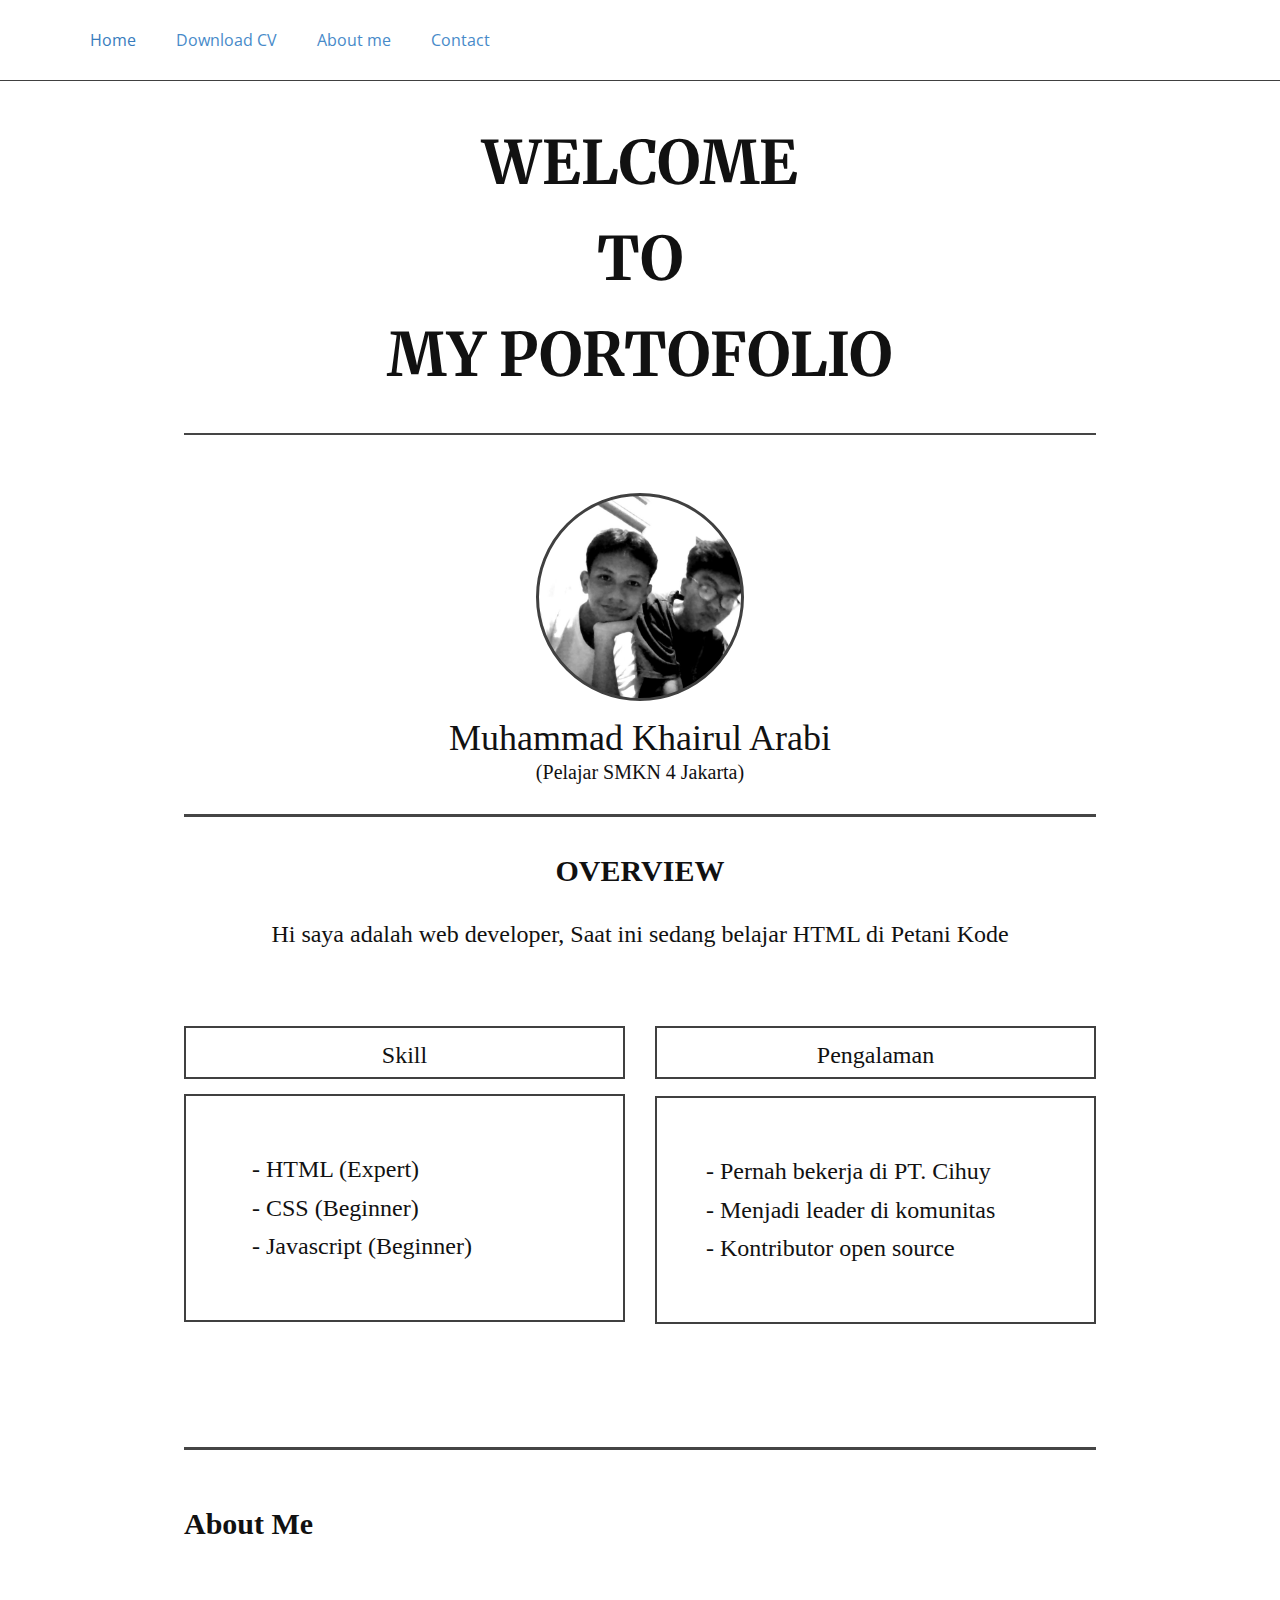
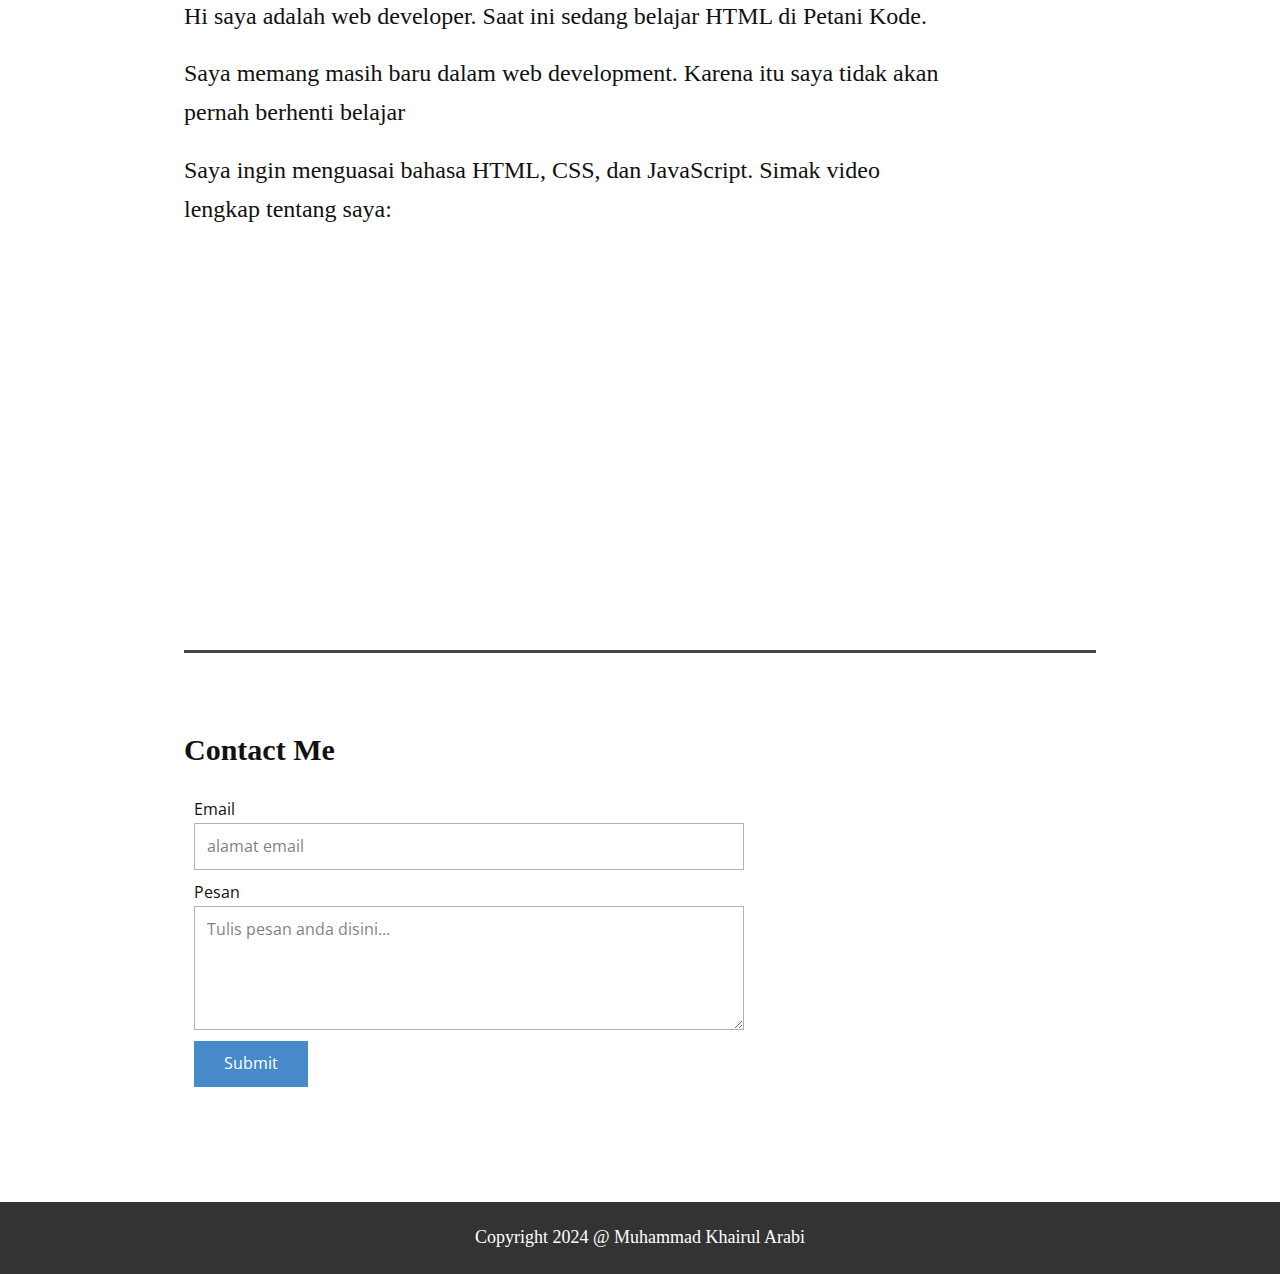
<file: index.html>
<!DOCTYPE html>
<html style="font-size: 16px;" lang="en"><head>
    <meta name="viewport" content="width=device-width, initial-scale=1.0">
    <meta charset="utf-8">
    <meta name="keywords" content="">
    <meta name="description" content="">
    <title>Home</title>
    <link rel="stylesheet" href="nicepage.css" media="screen">
<link rel="stylesheet" href="Home.css" media="screen">
    <script class="u-script" type="text/javascript" src="jquery-1.9.1.min.js" defer=""></script>
    <script class="u-script" type="text/javascript" src="nicepage.js" defer=""></script>
    <meta name="generator" content="Nicepage 6.6.5, nicepage.com">
    <meta name="referrer" content="origin">
    <link id="u-theme-google-font" rel="stylesheet" href="https://fonts.googleapis.com/css?family=Roboto:100,100i,300,300i,400,400i,500,500i,700,700i,900,900i|Open+Sans:300,300i,400,400i,500,500i,600,600i,700,700i,800,800i">
    <link id="u-page-google-font" rel="stylesheet" href="https://fonts.googleapis.com/css?family=Merriweather:300,300i,400,400i,700,700i,900,900i">
    
    
    
    
    
    
    <script type="application/ld+json">{
		"@context": "http://schema.org",
		"@type": "Organization",
		"name": "WebSite5541925",
		"url": "/"
}</script>
    <meta name="theme-color" content="#478ac9">
    <meta property="og:title" content="Home">
    <meta property="og:type" content="website">
    <link rel="canonical" href="/">
  <meta data-intl-tel-input-cdn-path="intlTelInput/"></head>
  <body data-home-page="https://website5541925-1.nicepage.io/Home.html?version=644c7b88-306b-db27-1104-afb7146366a6" data-home-page-title="Home" data-path-to-root="./" data-include-products="false" class="u-body u-xl-mode" data-lang="en"><header class="u-clearfix u-header u-header" id="sec-d267"><div class="u-clearfix u-sheet u-sheet-1">
        <nav class="u-menu u-menu-one-level u-offcanvas u-menu-1">
          <div class="menu-collapse" style="font-size: 1rem; letter-spacing: 0px;">
            <a class="u-button-style u-custom-left-right-menu-spacing u-custom-padding-bottom u-custom-text-color u-custom-top-bottom-menu-spacing u-nav-link u-text-active-palette-1-base u-text-hover-palette-2-base" href="#">
              <svg class="u-svg-link" viewBox="0 0 24 24"><use xlink:href="#menu-hamburger"></use></svg>
              <svg class="u-svg-content" version="1.1" id="menu-hamburger" viewBox="0 0 16 16" x="0px" y="0px" xmlns:xlink="http://www.w3.org/1999/xlink" xmlns="http://www.w3.org/2000/svg"><g><rect y="1" width="16" height="2"></rect><rect y="7" width="16" height="2"></rect><rect y="13" width="16" height="2"></rect>
</g></svg>
            </a>
          </div>
          <div class="u-custom-menu u-nav-container">
            <ul class="u-nav u-unstyled u-nav-1"><li class="u-nav-item"><a class="u-button-style u-nav-link u-text-palette-1-base" href="Home.html#sec-df32">Home</a>
</li><li class="u-nav-item"><a class="u-button-style u-nav-link u-text-palette-1-base" href="Home.html#sec-4bc9">Download CV</a>
</li><li class="u-nav-item"><a class="u-button-style u-nav-link u-text-palette-1-base" href="Home.html#sec-4498">About me</a>
</li><li class="u-nav-item"><a class="u-button-style u-nav-link u-text-palette-1-base" href="Home.html#sec-301b">Contact</a>
</li></ul>
          </div>
          <div class="u-custom-menu u-nav-container-collapse">
            <div class="u-black u-container-style u-inner-container-layout u-opacity u-opacity-95 u-sidenav">
              <div class="u-inner-container-layout u-sidenav-overflow">
                <div class="u-menu-close"></div>
                <ul class="u-align-center u-nav u-popupmenu-items u-unstyled u-nav-2"><li class="u-nav-item"><a class="u-button-style u-nav-link" href="Home.html#sec-df32">Home</a>
</li><li class="u-nav-item"><a class="u-button-style u-nav-link" href="Home.html#sec-4bc9">Download CV</a>
</li><li class="u-nav-item"><a class="u-button-style u-nav-link" href="Home.html#sec-4498">About me</a>
</li><li class="u-nav-item"><a class="u-button-style u-nav-link" href="Home.html#sec-301b">Contact</a>
</li></ul>
              </div>
            </div>
            <div class="u-black u-menu-overlay u-opacity u-opacity-70"></div>
          </div>
        </nav>
      </div></header>
    <section class="u-border-1 u-border-grey-75 u-border-no-bottom u-border-no-left u-border-no-right u-clearfix u-section-1" id="sec-df32">
      <div class="u-clearfix u-sheet u-sheet-1">
        <p class="u-align-center u-custom-font u-font-merriweather u-text u-text-default u-text-1">WELCOME</p>
        <p class="u-align-center u-custom-font u-font-merriweather u-text u-text-default u-text-2">TO </p>
        <p class="u-align-center u-custom-font u-font-merriweather u-text u-text-default u-text-3">MY PORTOFOLIO<span style="font-weight: 700;"></span>
        </p>
        <div class="u-border-2 u-border-grey-dark-1 u-line u-line-horizontal u-line-1"></div>
      </div>
    </section>
    <section class="u-clearfix u-white u-section-2" id="sec-4bc9">
      <div class="u-clearfix u-sheet u-valign-middle u-sheet-1">
        <div class="u-border-3 u-border-grey-75 u-image u-image-circle u-image-1" alt="" data-image-width="800" data-image-height="600"></div>
        <h5 class="u-align-center u-custom-font u-font-georgia u-text u-text-1">Muhammad Khairul Arabi</h5>
        <h5 class="u-align-center u-custom-font u-font-georgia u-text u-text-2">(Pelajar SMKN 4 Jakarta)</h5>
        <div class="u-border-3 u-border-grey-dark-1 u-line u-line-horizontal u-line-1"></div>
        <p class="u-align-center u-custom-font u-font-georgia u-text u-text-3">OVERVIEW </p>
        <h5 class="u-align-center u-custom-font u-font-georgia u-text u-text-4"> Hi saya adalah web developer, Saat ini sedang belajar HTML di Petani Kode</h5>
        <div class="u-border-2 u-border-grey-75 u-container-style u-group u-shape-rectangle u-group-1">
          <div class="u-container-layout u-container-layout-1">
            <p class="u-align-center u-custom-font u-font-georgia u-text u-text-5">Pengalaman</p>
          </div>
        </div>
        <div class="u-border-2 u-border-grey-75 u-container-style u-group u-shape-rectangle u-group-2">
          <div class="u-container-layout u-container-layout-2">
            <p class="u-align-center u-custom-font u-font-georgia u-text u-text-6">Skill</p>
          </div>
        </div>
        <div class="u-align-left u-border-2 u-border-grey-75 u-container-style u-group u-shape-rectangle u-group-3">
          <div class="u-container-layout u-valign-middle u-container-layout-3">
            <p class="u-custom-font u-font-georgia u-text u-text-7">- ​HTML (Expert)<br>- CSS (Beginner)<br>- Javascript (Beginner)
            </p>
          </div>
        </div>
        <div class="u-border-2 u-border-grey-75 u-container-style u-group u-shape-rectangle u-group-4">
          <div class="u-container-layout u-valign-middle u-container-layout-4">
            <p class="u-custom-font u-font-georgia u-text u-text-8"> - Pernah bekerja di PT. Cihuy<br>- Menjadi leader di komunitas<br>- Kontributor open source
            </p>
          </div>
        </div>
        <div class="u-border-3 u-border-black u-line u-line-horizontal u-line-2"></div>
        <div class="u-border-3 u-border-grey-dark-1 u-line u-line-horizontal u-line-3"></div>
      </div>
    </section>
    <section class="u-clearfix u-section-3" id="sec-4498">
      <div class="u-clearfix u-sheet u-sheet-1">
        <div class="u-border-3 u-border-grey-dark-1 u-line u-line-horizontal u-line-1"></div>
        <p class="u-align-left u-custom-font u-font-georgia u-text u-text-1">About Me </p>
        <p class="u-align-left u-custom-font u-font-georgia u-text u-text-2"> Hi saya adalah web developer. Saat ini sedang belajar HTML di Petani Kode.</p>
        <p class="u-align-left u-custom-font u-font-georgia u-text u-text-3"> Saya memang masih baru dalam web development. Karena itu saya tidak akan <br>pernah berhenti belajar
        </p>
        <p class="u-align-left u-custom-font u-font-georgia u-text u-text-4"> Saya ingin menguasai bahasa HTML, CSS, dan JavaScript. Simak video<br>lengkap tentang saya: 
        </p>
        <div class="custom-expanded u-video u-video-contain u-video-1">
          <div class="embed-responsive embed-responsive-1">
            <iframe style="position: absolute;top: 0;left: 0;width: 100%;height: 100%;" class="embed-responsive-item" src="https://www.youtube.com/embed/X7K-rsqRNOo?playlist=X7K-rsqRNOo&amp;loop=1&amp;mute=1&amp;showinfo=0&amp;controls=0&amp;start=0&amp;autoplay=1" data-autoplay="1" frameborder="0" allowfullscreen=""></iframe>
          </div>
        </div>
        <div class="u-border-3 u-border-grey-dark-1 u-line u-line-horizontal u-line-2"></div>
      </div>
    </section>
    <section class="u-clearfix u-section-4" id="sec-301b">
      <div class="u-clearfix u-sheet u-sheet-1">
        <p class="u-align-left u-custom-font u-font-georgia u-text u-text-1">Contact Me</p>
        <div class="u-form u-form-1">
          <form action="https://forms.nicepagesrv.com/v2/form/process" class="u-clearfix u-form-spacing-10 u-form-vertical u-inner-form" source="email" name="form" style="padding: 10px;">
            <div class="u-form-email u-form-group">
              <label for="email-eff3" class="u-label">Email</label>
              <input type="email" placeholder="alamat email" id="email-eff3" name="email" class="u-input u-input-rectangle" required="">
            </div>
            <div class="u-form-group u-form-message">
              <label for="message-eff3" class="u-label">Pesan</label>
              <textarea placeholder="Tulis pesan anda disini..." rows="4" cols="50" id="message-eff3" name="message" class="u-input u-input-rectangle" required=""></textarea>
            </div>
            <div class="u-align-left u-form-group u-form-submit">
              <a href="#" class="u-btn u-btn-submit u-button-style">Submit</a>
              <input type="submit" value="submit" class="u-form-control-hidden">
            </div>
            <div class="u-form-send-message u-form-send-success"> Thank you! Your message has been sent. </div>
            <div class="u-form-send-error u-form-send-message"> Unable to send your message. Please fix errors then try again. </div>
            <input type="hidden" value="" name="recaptchaResponse">
            <input type="hidden" name="formServices" value="f31fbb48-8eeb-3921-ecf2-e2fccc87f616">
          </form>
        </div>
        <div class="u-border-3 u-border-grey-dark-1 u-line u-line-horizontal u-line-1"></div>
      </div>
    </section>
    
    
    
    <footer class="u-align-center u-clearfix u-footer u-grey-80 u-footer" id="sec-2837"><div class="u-clearfix u-sheet u-valign-middle u-sheet-1">
        <h3 class="u-custom-font u-font-georgia u-headline u-text u-text-default u-text-1">
          <a href="/">Copyright 2024 @ Muhammad Khairul Arabi </a>
        </h3>
      </div></footer>
</body></html>
</file>
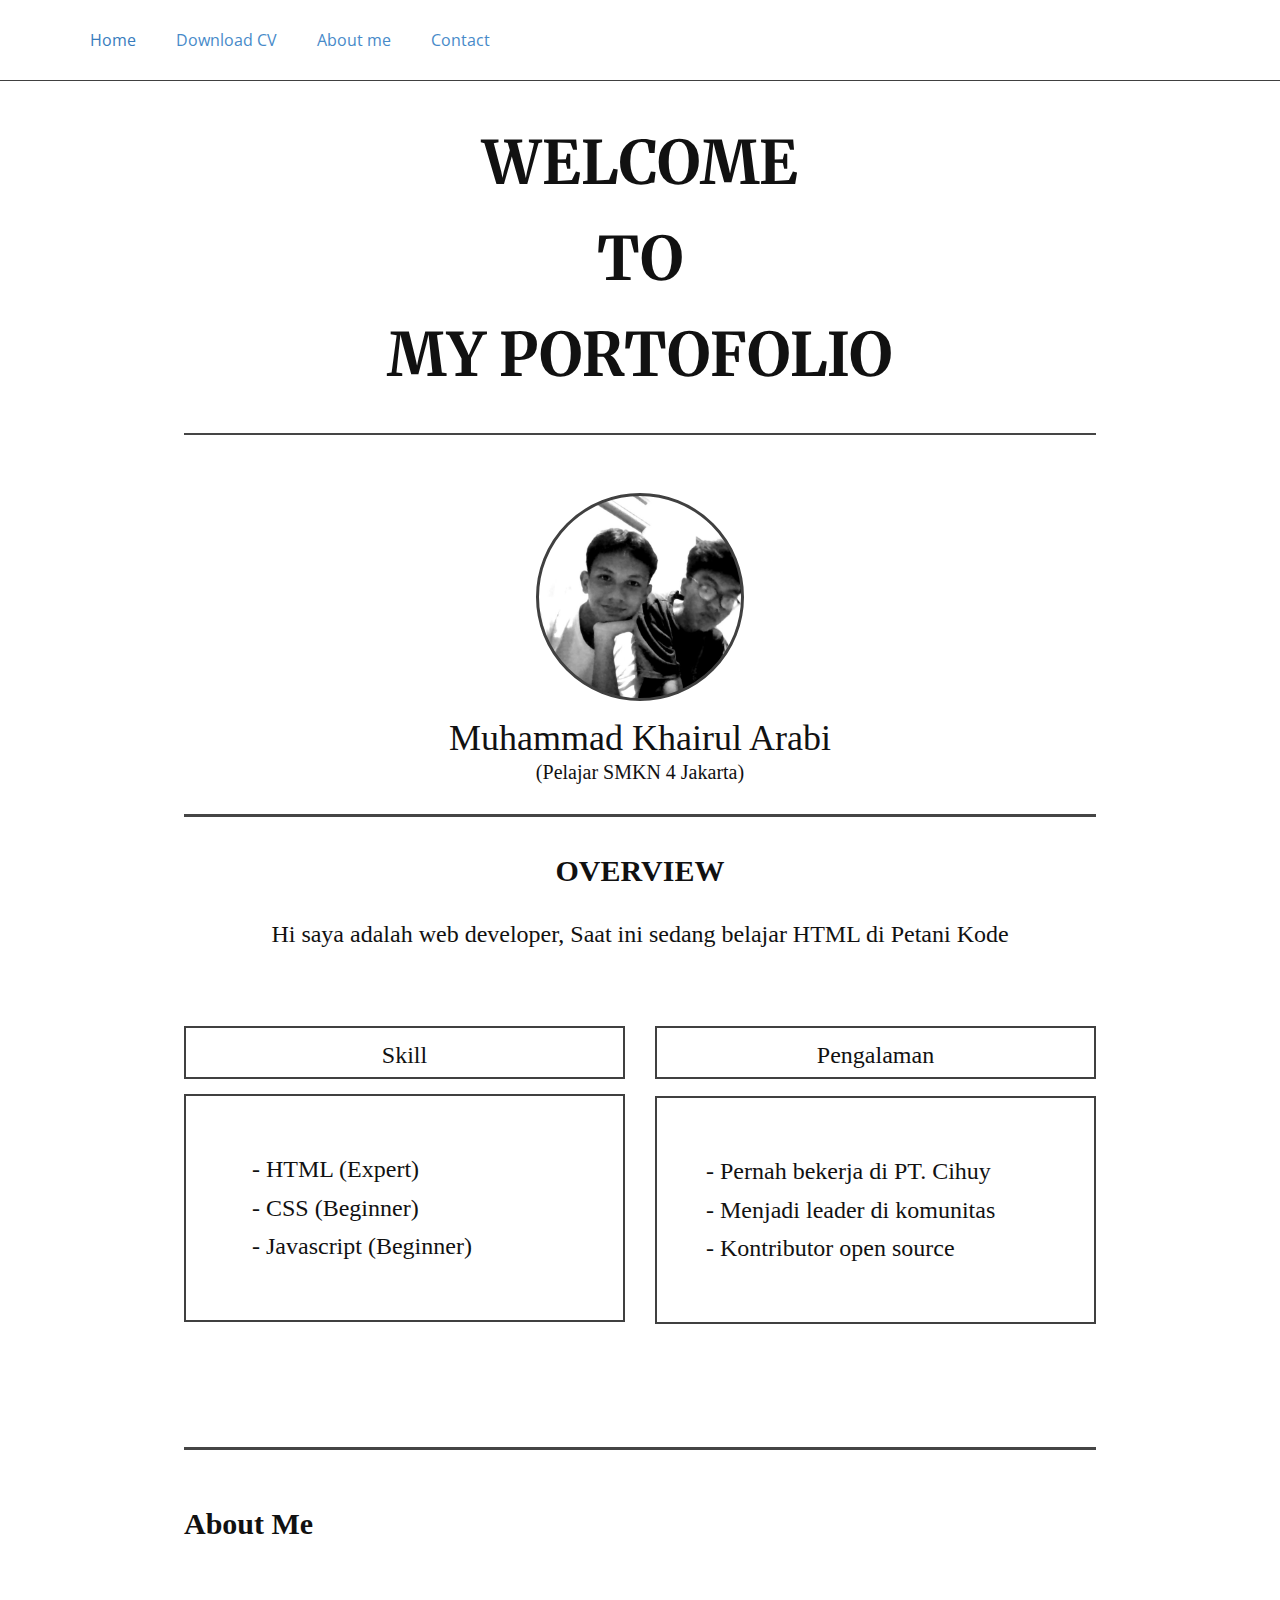
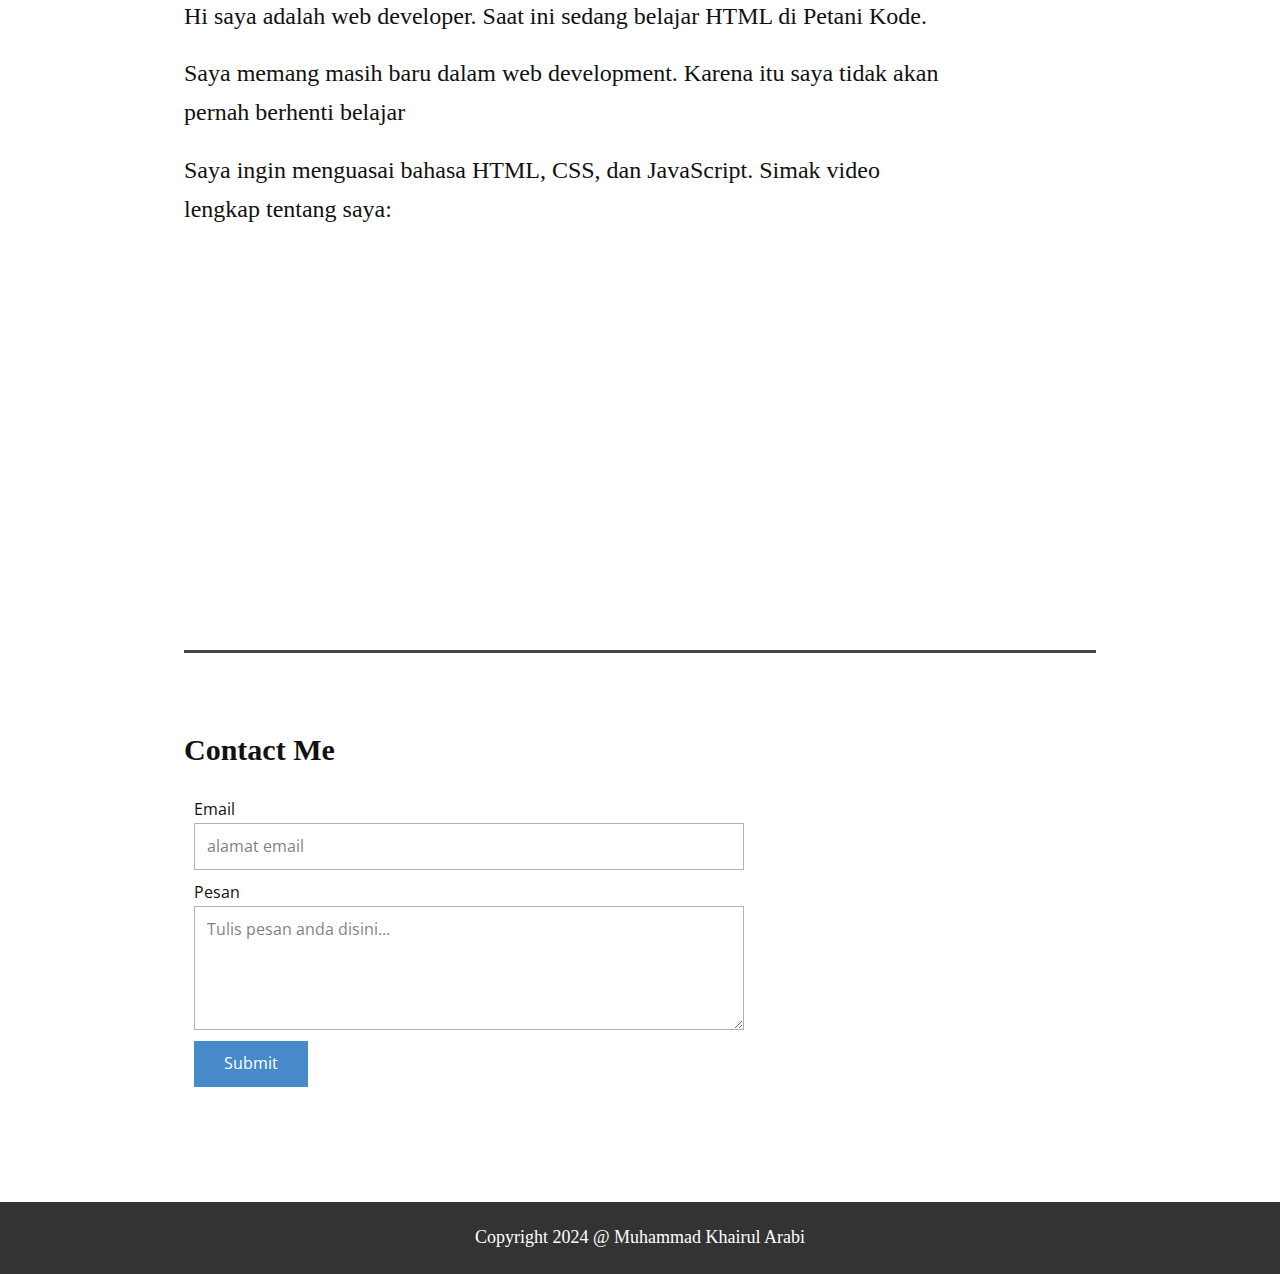
<file: Home.html>
<!DOCTYPE html>
<html style="font-size: 16px;" lang="en"><head>
    <meta name="viewport" content="width=device-width, initial-scale=1.0">
    <meta charset="utf-8">
    <meta name="keywords" content="">
    <meta name="description" content="">
    <title>Home</title>
    <link rel="stylesheet" href="nicepage.css" media="screen">
<link rel="stylesheet" href="Home.css" media="screen">
    <script class="u-script" type="text/javascript" src="jquery-1.9.1.min.js" defer=""></script>
    <script class="u-script" type="text/javascript" src="nicepage.js" defer=""></script>
    <meta name="generator" content="Nicepage 6.6.5, nicepage.com">
    <meta name="referrer" content="origin">
    <link id="u-theme-google-font" rel="stylesheet" href="https://fonts.googleapis.com/css?family=Roboto:100,100i,300,300i,400,400i,500,500i,700,700i,900,900i|Open+Sans:300,300i,400,400i,500,500i,600,600i,700,700i,800,800i">
    <link id="u-page-google-font" rel="stylesheet" href="https://fonts.googleapis.com/css?family=Merriweather:300,300i,400,400i,700,700i,900,900i">
    
    
    
    
    
    
    <script type="application/ld+json">{
		"@context": "http://schema.org",
		"@type": "Organization",
		"name": "WebSite5541925",
		"url": "/"
}</script>
    <meta name="theme-color" content="#478ac9">
    <meta property="og:title" content="Home">
    <meta property="og:type" content="website">
    <link rel="canonical" href="/">
  <meta data-intl-tel-input-cdn-path="intlTelInput/"></head>
  <body data-path-to-root="./" data-include-products="false" class="u-body u-xl-mode" data-lang="en"><header class="u-clearfix u-header u-header" id="sec-d267"><div class="u-clearfix u-sheet u-sheet-1">
        <nav class="u-menu u-menu-one-level u-offcanvas u-menu-1">
          <div class="menu-collapse" style="font-size: 1rem; letter-spacing: 0px;">
            <a class="u-button-style u-custom-left-right-menu-spacing u-custom-padding-bottom u-custom-text-color u-custom-top-bottom-menu-spacing u-nav-link u-text-active-palette-1-base u-text-hover-palette-2-base" href="#">
              <svg class="u-svg-link" viewBox="0 0 24 24"><use xlink:href="#menu-hamburger"></use></svg>
              <svg class="u-svg-content" version="1.1" id="menu-hamburger" viewBox="0 0 16 16" x="0px" y="0px" xmlns:xlink="http://www.w3.org/1999/xlink" xmlns="http://www.w3.org/2000/svg"><g><rect y="1" width="16" height="2"></rect><rect y="7" width="16" height="2"></rect><rect y="13" width="16" height="2"></rect>
</g></svg>
            </a>
          </div>
          <div class="u-custom-menu u-nav-container">
            <ul class="u-nav u-unstyled u-nav-1"><li class="u-nav-item"><a class="u-button-style u-nav-link u-text-palette-1-base" href="Home.html#sec-df32">Home</a>
</li><li class="u-nav-item"><a class="u-button-style u-nav-link u-text-palette-1-base" href="Home.html#sec-4bc9">Download CV</a>
</li><li class="u-nav-item"><a class="u-button-style u-nav-link u-text-palette-1-base" href="Home.html#sec-4498">About me</a>
</li><li class="u-nav-item"><a class="u-button-style u-nav-link u-text-palette-1-base" href="Home.html#sec-301b">Contact</a>
</li></ul>
          </div>
          <div class="u-custom-menu u-nav-container-collapse">
            <div class="u-black u-container-style u-inner-container-layout u-opacity u-opacity-95 u-sidenav">
              <div class="u-inner-container-layout u-sidenav-overflow">
                <div class="u-menu-close"></div>
                <ul class="u-align-center u-nav u-popupmenu-items u-unstyled u-nav-2"><li class="u-nav-item"><a class="u-button-style u-nav-link" href="Home.html#sec-df32">Home</a>
</li><li class="u-nav-item"><a class="u-button-style u-nav-link" href="Home.html#sec-4bc9">Download CV</a>
</li><li class="u-nav-item"><a class="u-button-style u-nav-link" href="Home.html#sec-4498">About me</a>
</li><li class="u-nav-item"><a class="u-button-style u-nav-link" href="Home.html#sec-301b">Contact</a>
</li></ul>
              </div>
            </div>
            <div class="u-black u-menu-overlay u-opacity u-opacity-70"></div>
          </div>
        </nav>
      </div></header>
    <section class="u-border-1 u-border-grey-75 u-border-no-bottom u-border-no-left u-border-no-right u-clearfix u-section-1" id="sec-df32">
      <div class="u-clearfix u-sheet u-sheet-1">
        <p class="u-align-center u-custom-font u-font-merriweather u-text u-text-default u-text-1">WELCOME</p>
        <p class="u-align-center u-custom-font u-font-merriweather u-text u-text-default u-text-2">TO </p>
        <p class="u-align-center u-custom-font u-font-merriweather u-text u-text-default u-text-3">MY PORTOFOLIO<span style="font-weight: 700;"></span>
        </p>
        <div class="u-border-2 u-border-grey-dark-1 u-line u-line-horizontal u-line-1"></div>
      </div>
    </section>
    <section class="u-clearfix u-white u-section-2" id="sec-4bc9">
      <div class="u-clearfix u-sheet u-valign-middle u-sheet-1">
        <div class="u-border-3 u-border-grey-75 u-image u-image-circle u-image-1" alt="" data-image-width="800" data-image-height="600"></div>
        <h5 class="u-align-center u-custom-font u-font-georgia u-text u-text-1">Muhammad Khairul Arabi</h5>
        <h5 class="u-align-center u-custom-font u-font-georgia u-text u-text-2">(Pelajar SMKN 4 Jakarta)</h5>
        <div class="u-border-3 u-border-grey-dark-1 u-line u-line-horizontal u-line-1"></div>
        <p class="u-align-center u-custom-font u-font-georgia u-text u-text-3">OVERVIEW </p>
        <h5 class="u-align-center u-custom-font u-font-georgia u-text u-text-4"> Hi saya adalah web developer, Saat ini sedang belajar HTML di Petani Kode</h5>
        <div class="u-border-2 u-border-grey-75 u-container-style u-group u-shape-rectangle u-group-1">
          <div class="u-container-layout u-container-layout-1">
            <p class="u-align-center u-custom-font u-font-georgia u-text u-text-5">Pengalaman</p>
          </div>
        </div>
        <div class="u-border-2 u-border-grey-75 u-container-style u-group u-shape-rectangle u-group-2">
          <div class="u-container-layout u-container-layout-2">
            <p class="u-align-center u-custom-font u-font-georgia u-text u-text-6">Skill</p>
          </div>
        </div>
        <div class="u-align-left u-border-2 u-border-grey-75 u-container-style u-group u-shape-rectangle u-group-3">
          <div class="u-container-layout u-valign-middle u-container-layout-3">
            <p class="u-custom-font u-font-georgia u-text u-text-7">- ​HTML (Expert)<br>- CSS (Beginner)<br>- Javascript (Beginner)
            </p>
          </div>
        </div>
        <div class="u-border-2 u-border-grey-75 u-container-style u-group u-shape-rectangle u-group-4">
          <div class="u-container-layout u-valign-middle u-container-layout-4">
            <p class="u-custom-font u-font-georgia u-text u-text-8"> - Pernah bekerja di PT. Cihuy<br>- Menjadi leader di komunitas<br>- Kontributor open source
            </p>
          </div>
        </div>
        <div class="u-border-3 u-border-black u-line u-line-horizontal u-line-2"></div>
        <div class="u-border-3 u-border-grey-dark-1 u-line u-line-horizontal u-line-3"></div>
      </div>
    </section>
    <section class="u-clearfix u-section-3" id="sec-4498">
      <div class="u-clearfix u-sheet u-sheet-1">
        <div class="u-border-3 u-border-grey-dark-1 u-line u-line-horizontal u-line-1"></div>
        <p class="u-align-left u-custom-font u-font-georgia u-text u-text-1">About Me </p>
        <p class="u-align-left u-custom-font u-font-georgia u-text u-text-2"> Hi saya adalah web developer. Saat ini sedang belajar HTML di Petani Kode.</p>
        <p class="u-align-left u-custom-font u-font-georgia u-text u-text-3"> Saya memang masih baru dalam web development. Karena itu saya tidak akan <br>pernah berhenti belajar
        </p>
        <p class="u-align-left u-custom-font u-font-georgia u-text u-text-4"> Saya ingin menguasai bahasa HTML, CSS, dan JavaScript. Simak video<br>lengkap tentang saya: 
        </p>
        <div class="custom-expanded u-video u-video-contain u-video-1">
          <div class="embed-responsive embed-responsive-1">
            <iframe style="position: absolute;top: 0;left: 0;width: 100%;height: 100%;" class="embed-responsive-item" src="https://www.youtube.com/embed/X7K-rsqRNOo?playlist=X7K-rsqRNOo&amp;loop=1&amp;mute=1&amp;showinfo=0&amp;controls=0&amp;start=0&amp;autoplay=1" data-autoplay="1" frameborder="0" allowfullscreen=""></iframe>
          </div>
        </div>
        <div class="u-border-3 u-border-grey-dark-1 u-line u-line-horizontal u-line-2"></div>
      </div>
    </section>
    <section class="u-clearfix u-section-4" id="sec-301b">
      <div class="u-clearfix u-sheet u-sheet-1">
        <p class="u-align-left u-custom-font u-font-georgia u-text u-text-1">Contact Me</p>
        <div class="u-form u-form-1">
          <form action="https://forms.nicepagesrv.com/v2/form/process" class="u-clearfix u-form-spacing-10 u-form-vertical u-inner-form" source="email" name="form" style="padding: 10px;">
            <div class="u-form-email u-form-group">
              <label for="email-eff3" class="u-label">Email</label>
              <input type="email" placeholder="alamat email" id="email-eff3" name="email" class="u-input u-input-rectangle" required="">
            </div>
            <div class="u-form-group u-form-message">
              <label for="message-eff3" class="u-label">Pesan</label>
              <textarea placeholder="Tulis pesan anda disini..." rows="4" cols="50" id="message-eff3" name="message" class="u-input u-input-rectangle" required=""></textarea>
            </div>
            <div class="u-align-left u-form-group u-form-submit">
              <a href="#" class="u-btn u-btn-submit u-button-style">Submit</a>
              <input type="submit" value="submit" class="u-form-control-hidden">
            </div>
            <div class="u-form-send-message u-form-send-success"> Thank you! Your message has been sent. </div>
            <div class="u-form-send-error u-form-send-message"> Unable to send your message. Please fix errors then try again. </div>
            <input type="hidden" value="" name="recaptchaResponse">
            <input type="hidden" name="formServices" value="f31fbb48-8eeb-3921-ecf2-e2fccc87f616">
          </form>
        </div>
        <div class="u-border-3 u-border-grey-dark-1 u-line u-line-horizontal u-line-1"></div>
      </div>
    </section>
    
    
    
    <footer class="u-align-center u-clearfix u-footer u-grey-80 u-footer" id="sec-2837"><div class="u-clearfix u-sheet u-valign-middle u-sheet-1">
        <h3 class="u-custom-font u-font-georgia u-headline u-text u-text-default u-text-1">
          <a href="/">Copyright 2024 @ Muhammad Khairul Arabi </a>
        </h3>
      </div></footer>
</body></html>
</file>
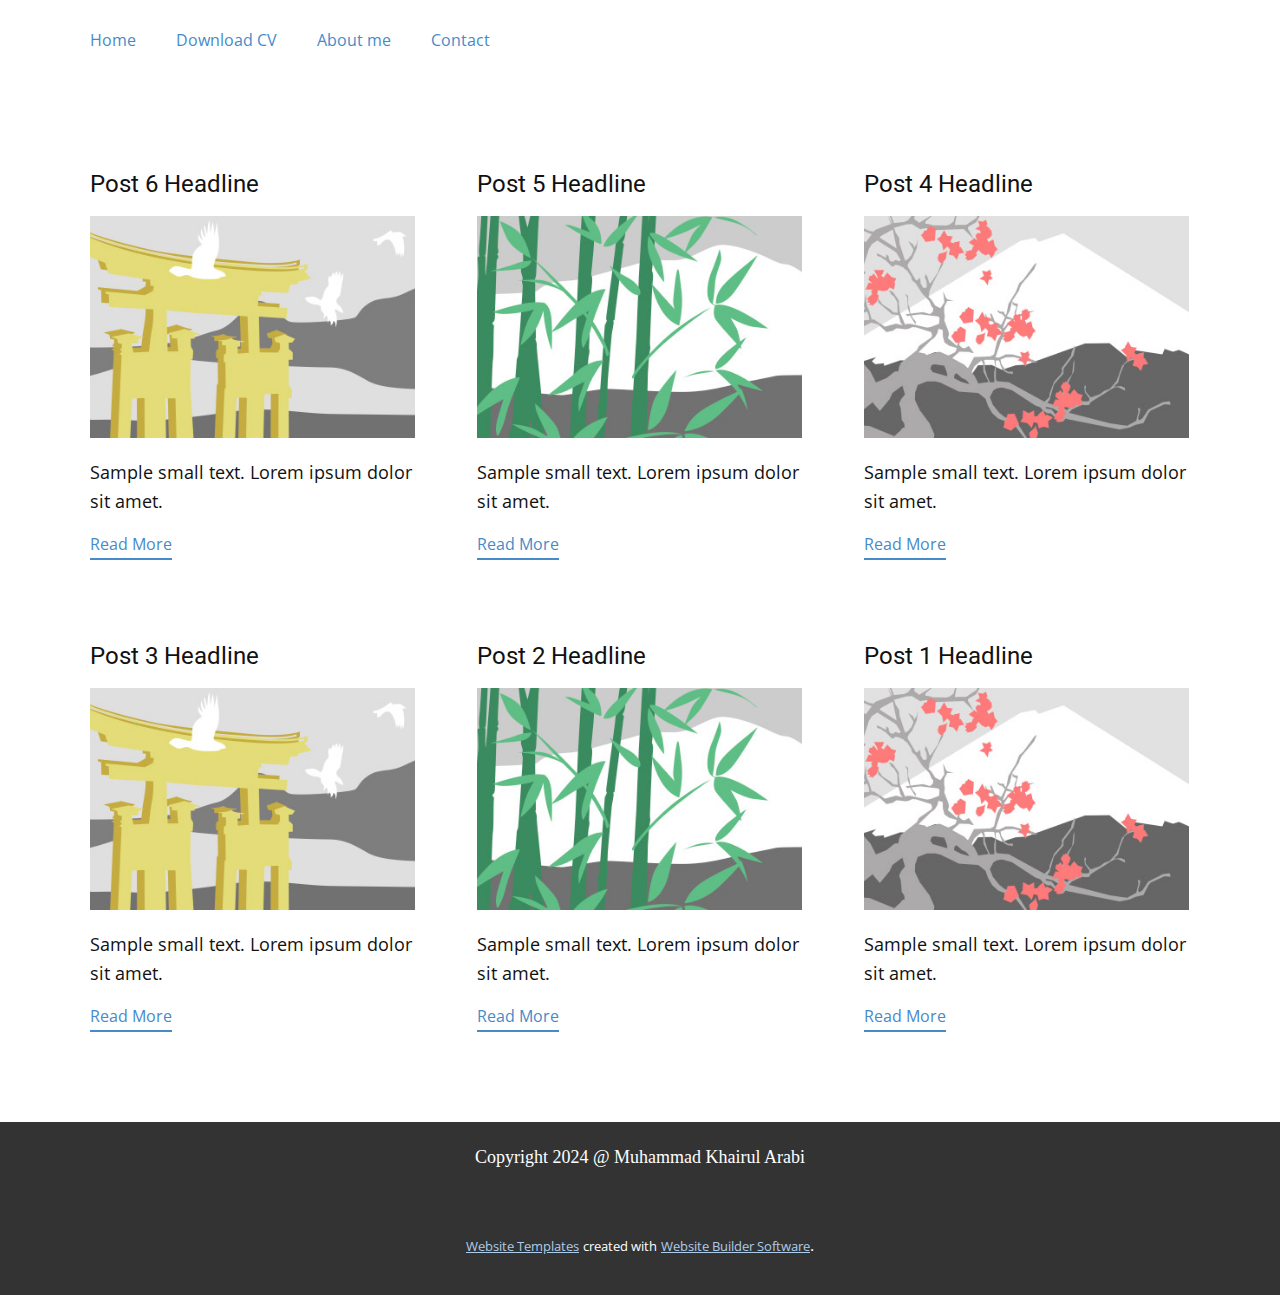
<file: blog/blog.html>
<!DOCTYPE html>
<html style="font-size: 16px;" lang="en"><head>
    <meta name="viewport" content="width=device-width, initial-scale=1.0">
    <meta charset="utf-8">
    <meta name="keywords" content="">
    <meta name="description" content="">
    <title>Blog</title>
    <link rel="stylesheet" href="../nicepage.css" media="screen">
<link rel="stylesheet" href="../Blog-Template.css" media="screen">
    <script class="u-script" type="text/javascript" src="../jquery-1.9.1.min.js" defer=""></script>
    <script class="u-script" type="text/javascript" src="../nicepage.js" defer=""></script>
    <meta name="generator" content="Nicepage 6.6.5, nicepage.com">
    <link id="u-theme-google-font" rel="stylesheet" href="https://fonts.googleapis.com/css?family=Roboto:100,100i,300,300i,400,400i,500,500i,700,700i,900,900i|Open+Sans:300,300i,400,400i,500,500i,600,600i,700,700i,800,800i">
    
    
    
    <script type="application/ld+json">{
		"@context": "http://schema.org",
		"@type": "Organization",
		"name": "WebSite5541925"
}</script>
    <meta name="theme-color" content="#478ac9">
  <meta data-intl-tel-input-cdn-path="intlTelInput/"></head>
  <body data-path-to-root="./" data-include-products="false" class="u-body u-xl-mode" data-lang="en"><header class="u-clearfix u-header u-header" id="sec-d267"><div class="u-clearfix u-sheet u-sheet-1">
        <nav class="u-menu u-menu-one-level u-offcanvas u-menu-1">
          <div class="menu-collapse" style="font-size: 1rem; letter-spacing: 0px;">
            <a class="u-button-style u-custom-left-right-menu-spacing u-custom-padding-bottom u-custom-text-color u-custom-top-bottom-menu-spacing u-nav-link u-text-active-palette-1-base u-text-hover-palette-2-base" href="#">
              <svg class="u-svg-link" viewBox="0 0 24 24"><use xlink:href="#menu-hamburger"></use></svg>
              <svg class="u-svg-content" version="1.1" id="menu-hamburger" viewBox="0 0 16 16" x="0px" y="0px" xmlns:xlink="http://www.w3.org/1999/xlink" xmlns="http://www.w3.org/2000/svg"><g><rect y="1" width="16" height="2"></rect><rect y="7" width="16" height="2"></rect><rect y="13" width="16" height="2"></rect>
</g></svg>
            </a>
          </div>
          <div class="u-custom-menu u-nav-container">
            <ul class="u-nav u-unstyled u-nav-1"><li class="u-nav-item"><a class="u-button-style u-nav-link u-text-palette-1-base" href="../Home.html#sec-df32">Home</a>
</li><li class="u-nav-item"><a class="u-button-style u-nav-link u-text-palette-1-base" href="../Home.html#sec-4bc9">Download CV</a>
</li><li class="u-nav-item"><a class="u-button-style u-nav-link u-text-palette-1-base" href="../Home.html#sec-4498">About me</a>
</li><li class="u-nav-item"><a class="u-button-style u-nav-link u-text-palette-1-base" href="../Home.html#sec-301b">Contact</a>
</li></ul>
          </div>
          <div class="u-custom-menu u-nav-container-collapse">
            <div class="u-black u-container-style u-inner-container-layout u-opacity u-opacity-95 u-sidenav">
              <div class="u-inner-container-layout u-sidenav-overflow">
                <div class="u-menu-close"></div>
                <ul class="u-align-center u-nav u-popupmenu-items u-unstyled u-nav-2"><li class="u-nav-item"><a class="u-button-style u-nav-link" href="../Home.html#sec-df32">Home</a>
</li><li class="u-nav-item"><a class="u-button-style u-nav-link" href="../Home.html#sec-4bc9">Download CV</a>
</li><li class="u-nav-item"><a class="u-button-style u-nav-link" href="../Home.html#sec-4498">About me</a>
</li><li class="u-nav-item"><a class="u-button-style u-nav-link" href="../Home.html#sec-301b">Contact</a>
</li></ul>
              </div>
            </div>
            <div class="u-black u-menu-overlay u-opacity u-opacity-70"></div>
          </div>
        </nav>
      </div></header>
    <section class="u-clearfix u-section-1" id="sec-b9a1">
      <div class="u-clearfix u-sheet u-valign-middle u-sheet-1"><!--blog--><!--blog_options_json--><!--{"type":"Recent","source":"","tags":"","count":""}--><!--/blog_options_json-->
        <div class="u-blog u-expanded-width u-repeater u-repeater-1"><!--blog_post-->
          <div class="u-blog-post u-container-style u-repeater-item u-white u-repeater-item-1">
            <div class="u-container-layout u-similar-container u-valign-top u-container-layout-1"><!--blog_post_header-->
              <h4 class="u-blog-control u-text u-text-1">
                <a class="u-post-header-link" href="../blog/post-5.html">Post 6 Headline</a>
              </h4><!--/blog_post_header--><!--blog_post_image-->
              <a class="u-post-header-link" href="../blog/post-5.html"><img alt="" class="u-blog-control u-expanded-width u-image u-image-default u-image-1" src="../images/8ad73f3c.jpeg"></a><!--/blog_post_image--><!--blog_post_content-->
              <div class="u-blog-control u-post-content u-text u-text-2 fr-view">Sample small text. Lorem ipsum dolor sit amet.</div><!--/blog_post_content--><!--blog_post_readmore-->
              <a href="../blog/post-5.html" class="u-blog-control u-border-2 u-border-palette-1-base u-btn u-btn-rectangle u-button-style u-none u-btn-1"><!--blog_post_readmore_content--><!--options_json--><!--{"content":"","defaultValue":"Read More"}--><!--/options_json-->Read More<!--/blog_post_readmore_content--></a><!--/blog_post_readmore-->
            </div>
          </div><div class="u-blog-post u-container-style u-repeater-item u-video-cover u-white">
            <div class="u-container-layout u-similar-container u-valign-top u-container-layout-2"><!--blog_post_header-->
              <h4 class="u-blog-control u-text u-text-3">
                <a class="u-post-header-link" href="../blog/post-4.html">Post 5 Headline</a>
              </h4><!--/blog_post_header--><!--blog_post_image-->
              <a class="u-post-header-link" href="../blog/post-4.html"><img alt="" class="u-blog-control u-expanded-width u-image u-image-default u-image-2" src="../images/68f64b9d.jpeg"></a><!--/blog_post_image--><!--blog_post_content-->
              <div class="u-blog-control u-post-content u-text u-text-4 fr-view">Sample small text. Lorem ipsum dolor sit amet.</div><!--/blog_post_content--><!--blog_post_readmore-->
              <a href="../blog/post-4.html" class="u-blog-control u-border-2 u-border-palette-1-base u-btn u-btn-rectangle u-button-style u-none u-btn-2"><!--blog_post_readmore_content--><!--options_json--><!--{"content":"","defaultValue":"Read More"}--><!--/options_json-->Read More<!--/blog_post_readmore_content--></a><!--/blog_post_readmore-->
            </div>
          </div><div class="u-blog-post u-container-style u-repeater-item u-video-cover u-white">
            <div class="u-container-layout u-similar-container u-valign-top u-container-layout-3"><!--blog_post_header-->
              <h4 class="u-blog-control u-text u-text-5">
                <a class="u-post-header-link" href="../blog/post-3.html">Post 4 Headline</a>
              </h4><!--/blog_post_header--><!--blog_post_image-->
              <a class="u-post-header-link" href="../blog/post-3.html"><img alt="" class="u-blog-control u-expanded-width u-image u-image-default u-image-3" src="../images/0fd3416c.jpeg"></a><!--/blog_post_image--><!--blog_post_content-->
              <div class="u-blog-control u-post-content u-text u-text-6 fr-view">Sample small text. Lorem ipsum dolor sit amet.</div><!--/blog_post_content--><!--blog_post_readmore-->
              <a href="../blog/post-3.html" class="u-blog-control u-border-2 u-border-palette-1-base u-btn u-btn-rectangle u-button-style u-none u-btn-3"><!--blog_post_readmore_content--><!--options_json--><!--{"content":"","defaultValue":"Read More"}--><!--/options_json-->Read More<!--/blog_post_readmore_content--></a><!--/blog_post_readmore-->
            </div>
          </div><div class="u-blog-post u-container-style u-repeater-item u-white u-repeater-item-1">
            <div class="u-container-layout u-similar-container u-valign-top u-container-layout-1"><!--blog_post_header-->
              <h4 class="u-blog-control u-text u-text-1">
                <a class="u-post-header-link" href="../blog/post-2.html">Post 3 Headline</a>
              </h4><!--/blog_post_header--><!--blog_post_image-->
              <a class="u-post-header-link" href="../blog/post-2.html"><img alt="" class="u-blog-control u-expanded-width u-image u-image-default u-image-1" src="../images/8ad73f3c.jpeg"></a><!--/blog_post_image--><!--blog_post_content-->
              <div class="u-blog-control u-post-content u-text u-text-2 fr-view">Sample small text. Lorem ipsum dolor sit amet.</div><!--/blog_post_content--><!--blog_post_readmore-->
              <a href="../blog/post-2.html" class="u-blog-control u-border-2 u-border-palette-1-base u-btn u-btn-rectangle u-button-style u-none u-btn-1"><!--blog_post_readmore_content--><!--options_json--><!--{"content":"","defaultValue":"Read More"}--><!--/options_json-->Read More<!--/blog_post_readmore_content--></a><!--/blog_post_readmore-->
            </div>
          </div><div class="u-blog-post u-container-style u-repeater-item u-video-cover u-white">
            <div class="u-container-layout u-similar-container u-valign-top u-container-layout-2"><!--blog_post_header-->
              <h4 class="u-blog-control u-text u-text-3">
                <a class="u-post-header-link" href="../blog/post-1.html">Post 2 Headline</a>
              </h4><!--/blog_post_header--><!--blog_post_image-->
              <a class="u-post-header-link" href="../blog/post-1.html"><img alt="" class="u-blog-control u-expanded-width u-image u-image-default u-image-2" src="../images/68f64b9d.jpeg"></a><!--/blog_post_image--><!--blog_post_content-->
              <div class="u-blog-control u-post-content u-text u-text-4 fr-view">Sample small text. Lorem ipsum dolor sit amet.</div><!--/blog_post_content--><!--blog_post_readmore-->
              <a href="../blog/post-1.html" class="u-blog-control u-border-2 u-border-palette-1-base u-btn u-btn-rectangle u-button-style u-none u-btn-2"><!--blog_post_readmore_content--><!--options_json--><!--{"content":"","defaultValue":"Read More"}--><!--/options_json-->Read More<!--/blog_post_readmore_content--></a><!--/blog_post_readmore-->
            </div>
          </div><div class="u-blog-post u-container-style u-repeater-item u-video-cover u-white">
            <div class="u-container-layout u-similar-container u-valign-top u-container-layout-3"><!--blog_post_header-->
              <h4 class="u-blog-control u-text u-text-5">
                <a class="u-post-header-link" href="../blog/post.html">Post 1 Headline</a>
              </h4><!--/blog_post_header--><!--blog_post_image-->
              <a class="u-post-header-link" href="../blog/post.html"><img alt="" class="u-blog-control u-expanded-width u-image u-image-default u-image-3" src="../images/0fd3416c.jpeg"></a><!--/blog_post_image--><!--blog_post_content-->
              <div class="u-blog-control u-post-content u-text u-text-6 fr-view">Sample small text. Lorem ipsum dolor sit amet.</div><!--/blog_post_content--><!--blog_post_readmore-->
              <a href="../blog/post.html" class="u-blog-control u-border-2 u-border-palette-1-base u-btn u-btn-rectangle u-button-style u-none u-btn-3"><!--blog_post_readmore_content--><!--options_json--><!--{"content":"","defaultValue":"Read More"}--><!--/options_json-->Read More<!--/blog_post_readmore_content--></a><!--/blog_post_readmore-->
            </div>
          </div><!--/blog_post--><!--blog_post-->
          <!--/blog_post--><!--blog_post-->
          <!--/blog_post-->
        </div><!--/blog-->
      </div>
    </section>
    
    
    
    <footer class="u-align-center u-clearfix u-footer u-grey-80 u-footer" id="sec-2837"><div class="u-clearfix u-sheet u-valign-middle u-sheet-1">
        <h3 class="u-custom-font u-font-georgia u-headline u-text u-text-default u-text-1">
          <a href="/">Copyright 2024 @ Muhammad Khairul Arabi </a>
        </h3>
      </div></footer>
    <section class="u-backlink u-clearfix u-grey-80">
      <a class="u-link" href="https://nicepage.com/website-templates" target="_blank">
        <span>Website Templates</span>
      </a>
      <p class="u-text">
        <span>created with</span>
      </p>
      <a class="u-link" href="" target="_blank">
        <span>Website Builder Software</span>
      </a>. 
    </section>
  
</body></html>
</file>
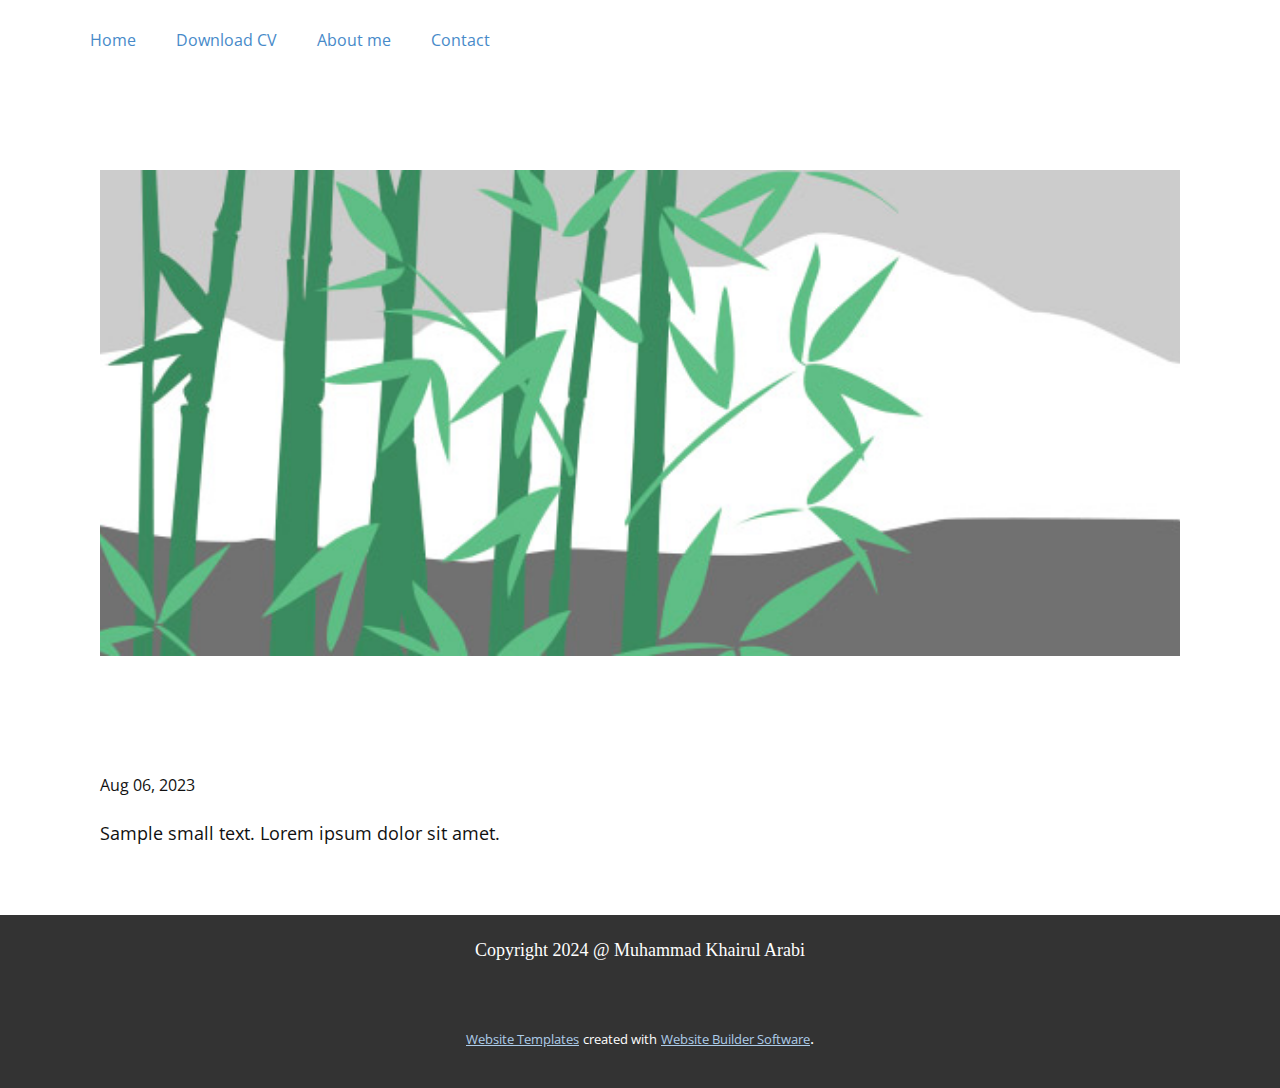
<file: blog/post-1.html>
<!DOCTYPE html>
<html style="font-size: 16px;" lang="en"><head>
    <meta name="viewport" content="width=device-width, initial-scale=1.0">
    <meta charset="utf-8">
    <meta name="keywords" content="Post 1 Headline">
    <meta name="description" content="">
    <title>Post 2 Headline</title>
    <link rel="stylesheet" href="../nicepage.css" media="screen">
<link rel="stylesheet" href="../Post-Template.css" media="screen">
    <script class="u-script" type="text/javascript" src="../jquery-1.9.1.min.js" defer=""></script>
    <script class="u-script" type="text/javascript" src="../nicepage.js" defer=""></script>
    <meta name="generator" content="Nicepage 6.6.5, nicepage.com">
    <link id="u-theme-google-font" rel="stylesheet" href="https://fonts.googleapis.com/css?family=Roboto:100,100i,300,300i,400,400i,500,500i,700,700i,900,900i|Open+Sans:300,300i,400,400i,500,500i,600,600i,700,700i,800,800i">
    
    
    
    <script type="application/ld+json">{
		"@context": "http://schema.org",
		"@type": "Organization",
		"name": "WebSite5541925"
}</script>
    <meta name="theme-color" content="#478ac9">
  <meta data-intl-tel-input-cdn-path="intlTelInput/"></head>
  <body data-path-to-root="./" data-include-products="false" class="u-body u-xl-mode" data-lang="en"><header class="u-clearfix u-header u-header" id="sec-d267"><div class="u-clearfix u-sheet u-sheet-1">
        <nav class="u-menu u-menu-one-level u-offcanvas u-menu-1">
          <div class="menu-collapse" style="font-size: 1rem; letter-spacing: 0px;">
            <a class="u-button-style u-custom-left-right-menu-spacing u-custom-padding-bottom u-custom-text-color u-custom-top-bottom-menu-spacing u-nav-link u-text-active-palette-1-base u-text-hover-palette-2-base" href="#">
              <svg class="u-svg-link" viewBox="0 0 24 24"><use xlink:href="#menu-hamburger"></use></svg>
              <svg class="u-svg-content" version="1.1" id="menu-hamburger" viewBox="0 0 16 16" x="0px" y="0px" xmlns:xlink="http://www.w3.org/1999/xlink" xmlns="http://www.w3.org/2000/svg"><g><rect y="1" width="16" height="2"></rect><rect y="7" width="16" height="2"></rect><rect y="13" width="16" height="2"></rect>
</g></svg>
            </a>
          </div>
          <div class="u-custom-menu u-nav-container">
            <ul class="u-nav u-unstyled u-nav-1"><li class="u-nav-item"><a class="u-button-style u-nav-link u-text-palette-1-base" href="../Home.html#sec-df32">Home</a>
</li><li class="u-nav-item"><a class="u-button-style u-nav-link u-text-palette-1-base" href="../Home.html#sec-4bc9">Download CV</a>
</li><li class="u-nav-item"><a class="u-button-style u-nav-link u-text-palette-1-base" href="../Home.html#sec-4498">About me</a>
</li><li class="u-nav-item"><a class="u-button-style u-nav-link u-text-palette-1-base" href="../Home.html#sec-301b">Contact</a>
</li></ul>
          </div>
          <div class="u-custom-menu u-nav-container-collapse">
            <div class="u-black u-container-style u-inner-container-layout u-opacity u-opacity-95 u-sidenav">
              <div class="u-inner-container-layout u-sidenav-overflow">
                <div class="u-menu-close"></div>
                <ul class="u-align-center u-nav u-popupmenu-items u-unstyled u-nav-2"><li class="u-nav-item"><a class="u-button-style u-nav-link" href="../Home.html#sec-df32">Home</a>
</li><li class="u-nav-item"><a class="u-button-style u-nav-link" href="../Home.html#sec-4bc9">Download CV</a>
</li><li class="u-nav-item"><a class="u-button-style u-nav-link" href="../Home.html#sec-4498">About me</a>
</li><li class="u-nav-item"><a class="u-button-style u-nav-link" href="../Home.html#sec-301b">Contact</a>
</li></ul>
              </div>
            </div>
            <div class="u-black u-menu-overlay u-opacity u-opacity-70"></div>
          </div>
        </nav>
      </div></header>
    <section class="u-align-center u-clearfix u-section-1" id="sec-33b8">
      <div class="u-clearfix u-sheet u-valign-middle-md u-valign-middle-sm u-valign-middle-xs u-sheet-1"><!--post_details--><!--post_details_options_json--><!--{"source":""}--><!--/post_details_options_json--><!--blog_post-->
        <div class="u-container-style u-expanded-width u-post-details u-post-details-1">
          <div class="u-container-layout u-valign-middle u-container-layout-1"><!--blog_post_image-->
            <img alt="" class="u-blog-control u-expanded-width u-image u-image-default u-image-1" src="../images/68f64b9d.jpeg"><!--/blog_post_image--><!--blog_post_header-->
            <h2 class="u-blog-control u-text u-text-1">Post 2 Headline</h2><!--/blog_post_header--><!--blog_post_metadata-->
            <div class="u-blog-control u-metadata u-metadata-1"><!--blog_post_metadata_date-->
              <span class="u-meta-date u-meta-icon">Aug 06, 2023</span><!--/blog_post_metadata_date--><!--blog_post_metadata_category-->
              <!--/blog_post_metadata_category--><!--blog_post_metadata_comments-->
              <!--/blog_post_metadata_comments-->
            </div><!--/blog_post_metadata--><!--blog_post_content-->
            <div class="u-align-justify u-blog-control u-post-content u-text u-text-2 fr-view">
  Sample small text. Lorem ipsum dolor sit amet.
  </div><!--/blog_post_content-->
          </div>
        </div><!--/blog_post--><!--/post_details-->
      </div>
    </section>
    
    
    
    <footer class="u-align-center u-clearfix u-footer u-grey-80 u-footer" id="sec-2837"><div class="u-clearfix u-sheet u-valign-middle u-sheet-1">
        <h3 class="u-custom-font u-font-georgia u-headline u-text u-text-default u-text-1">
          <a href="/">Copyright 2024 @ Muhammad Khairul Arabi </a>
        </h3>
      </div></footer>
    <section class="u-backlink u-clearfix u-grey-80">
      <a class="u-link" href="https://nicepage.com/website-templates" target="_blank">
        <span>Website Templates</span>
      </a>
      <p class="u-text">
        <span>created with</span>
      </p>
      <a class="u-link" href="" target="_blank">
        <span>Website Builder Software</span>
      </a>. 
    </section>
  
</body></html>
</file>
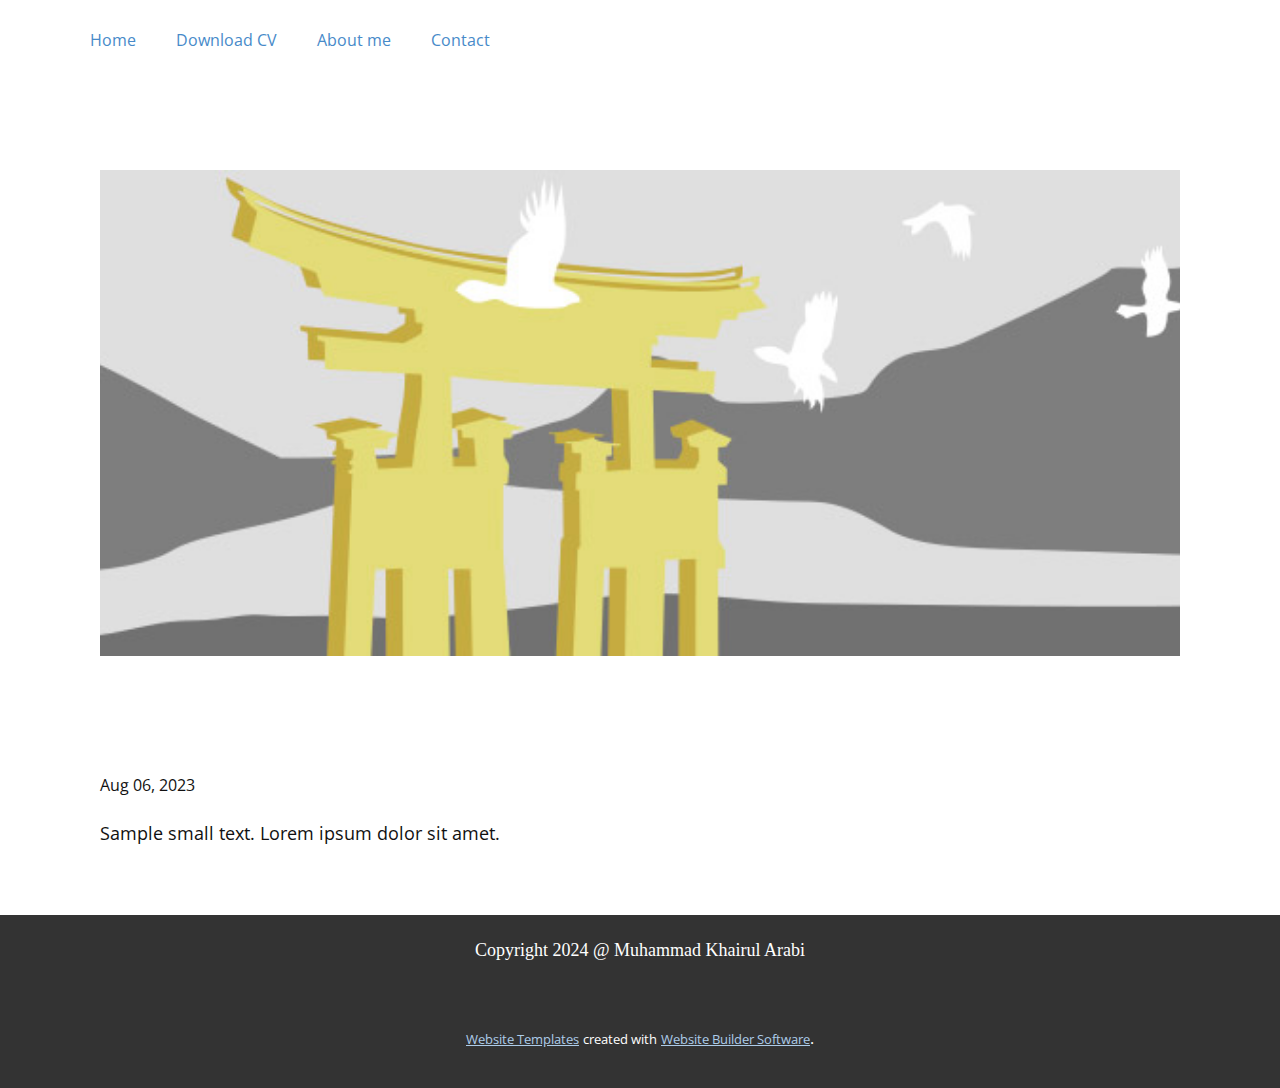
<file: blog/post-2.html>
<!DOCTYPE html>
<html style="font-size: 16px;" lang="en"><head>
    <meta name="viewport" content="width=device-width, initial-scale=1.0">
    <meta charset="utf-8">
    <meta name="keywords" content="Post 1 Headline">
    <meta name="description" content="">
    <title>Post 3 Headline</title>
    <link rel="stylesheet" href="../nicepage.css" media="screen">
<link rel="stylesheet" href="../Post-Template.css" media="screen">
    <script class="u-script" type="text/javascript" src="../jquery-1.9.1.min.js" defer=""></script>
    <script class="u-script" type="text/javascript" src="../nicepage.js" defer=""></script>
    <meta name="generator" content="Nicepage 6.6.5, nicepage.com">
    <link id="u-theme-google-font" rel="stylesheet" href="https://fonts.googleapis.com/css?family=Roboto:100,100i,300,300i,400,400i,500,500i,700,700i,900,900i|Open+Sans:300,300i,400,400i,500,500i,600,600i,700,700i,800,800i">
    
    
    
    <script type="application/ld+json">{
		"@context": "http://schema.org",
		"@type": "Organization",
		"name": "WebSite5541925"
}</script>
    <meta name="theme-color" content="#478ac9">
  <meta data-intl-tel-input-cdn-path="intlTelInput/"></head>
  <body data-path-to-root="./" data-include-products="false" class="u-body u-xl-mode" data-lang="en"><header class="u-clearfix u-header u-header" id="sec-d267"><div class="u-clearfix u-sheet u-sheet-1">
        <nav class="u-menu u-menu-one-level u-offcanvas u-menu-1">
          <div class="menu-collapse" style="font-size: 1rem; letter-spacing: 0px;">
            <a class="u-button-style u-custom-left-right-menu-spacing u-custom-padding-bottom u-custom-text-color u-custom-top-bottom-menu-spacing u-nav-link u-text-active-palette-1-base u-text-hover-palette-2-base" href="#">
              <svg class="u-svg-link" viewBox="0 0 24 24"><use xlink:href="#menu-hamburger"></use></svg>
              <svg class="u-svg-content" version="1.1" id="menu-hamburger" viewBox="0 0 16 16" x="0px" y="0px" xmlns:xlink="http://www.w3.org/1999/xlink" xmlns="http://www.w3.org/2000/svg"><g><rect y="1" width="16" height="2"></rect><rect y="7" width="16" height="2"></rect><rect y="13" width="16" height="2"></rect>
</g></svg>
            </a>
          </div>
          <div class="u-custom-menu u-nav-container">
            <ul class="u-nav u-unstyled u-nav-1"><li class="u-nav-item"><a class="u-button-style u-nav-link u-text-palette-1-base" href="../Home.html#sec-df32">Home</a>
</li><li class="u-nav-item"><a class="u-button-style u-nav-link u-text-palette-1-base" href="../Home.html#sec-4bc9">Download CV</a>
</li><li class="u-nav-item"><a class="u-button-style u-nav-link u-text-palette-1-base" href="../Home.html#sec-4498">About me</a>
</li><li class="u-nav-item"><a class="u-button-style u-nav-link u-text-palette-1-base" href="../Home.html#sec-301b">Contact</a>
</li></ul>
          </div>
          <div class="u-custom-menu u-nav-container-collapse">
            <div class="u-black u-container-style u-inner-container-layout u-opacity u-opacity-95 u-sidenav">
              <div class="u-inner-container-layout u-sidenav-overflow">
                <div class="u-menu-close"></div>
                <ul class="u-align-center u-nav u-popupmenu-items u-unstyled u-nav-2"><li class="u-nav-item"><a class="u-button-style u-nav-link" href="../Home.html#sec-df32">Home</a>
</li><li class="u-nav-item"><a class="u-button-style u-nav-link" href="../Home.html#sec-4bc9">Download CV</a>
</li><li class="u-nav-item"><a class="u-button-style u-nav-link" href="../Home.html#sec-4498">About me</a>
</li><li class="u-nav-item"><a class="u-button-style u-nav-link" href="../Home.html#sec-301b">Contact</a>
</li></ul>
              </div>
            </div>
            <div class="u-black u-menu-overlay u-opacity u-opacity-70"></div>
          </div>
        </nav>
      </div></header>
    <section class="u-align-center u-clearfix u-section-1" id="sec-33b8">
      <div class="u-clearfix u-sheet u-valign-middle-md u-valign-middle-sm u-valign-middle-xs u-sheet-1"><!--post_details--><!--post_details_options_json--><!--{"source":""}--><!--/post_details_options_json--><!--blog_post-->
        <div class="u-container-style u-expanded-width u-post-details u-post-details-1">
          <div class="u-container-layout u-valign-middle u-container-layout-1"><!--blog_post_image-->
            <img alt="" class="u-blog-control u-expanded-width u-image u-image-default u-image-1" src="../images/8ad73f3c.jpeg"><!--/blog_post_image--><!--blog_post_header-->
            <h2 class="u-blog-control u-text u-text-1">Post 3 Headline</h2><!--/blog_post_header--><!--blog_post_metadata-->
            <div class="u-blog-control u-metadata u-metadata-1"><!--blog_post_metadata_date-->
              <span class="u-meta-date u-meta-icon">Aug 06, 2023</span><!--/blog_post_metadata_date--><!--blog_post_metadata_category-->
              <!--/blog_post_metadata_category--><!--blog_post_metadata_comments-->
              <!--/blog_post_metadata_comments-->
            </div><!--/blog_post_metadata--><!--blog_post_content-->
            <div class="u-align-justify u-blog-control u-post-content u-text u-text-2 fr-view">
  Sample small text. Lorem ipsum dolor sit amet.
  </div><!--/blog_post_content-->
          </div>
        </div><!--/blog_post--><!--/post_details-->
      </div>
    </section>
    
    
    
    <footer class="u-align-center u-clearfix u-footer u-grey-80 u-footer" id="sec-2837"><div class="u-clearfix u-sheet u-valign-middle u-sheet-1">
        <h3 class="u-custom-font u-font-georgia u-headline u-text u-text-default u-text-1">
          <a href="/">Copyright 2024 @ Muhammad Khairul Arabi </a>
        </h3>
      </div></footer>
    <section class="u-backlink u-clearfix u-grey-80">
      <a class="u-link" href="https://nicepage.com/website-templates" target="_blank">
        <span>Website Templates</span>
      </a>
      <p class="u-text">
        <span>created with</span>
      </p>
      <a class="u-link" href="" target="_blank">
        <span>Website Builder Software</span>
      </a>. 
    </section>
  
</body></html>
</file>
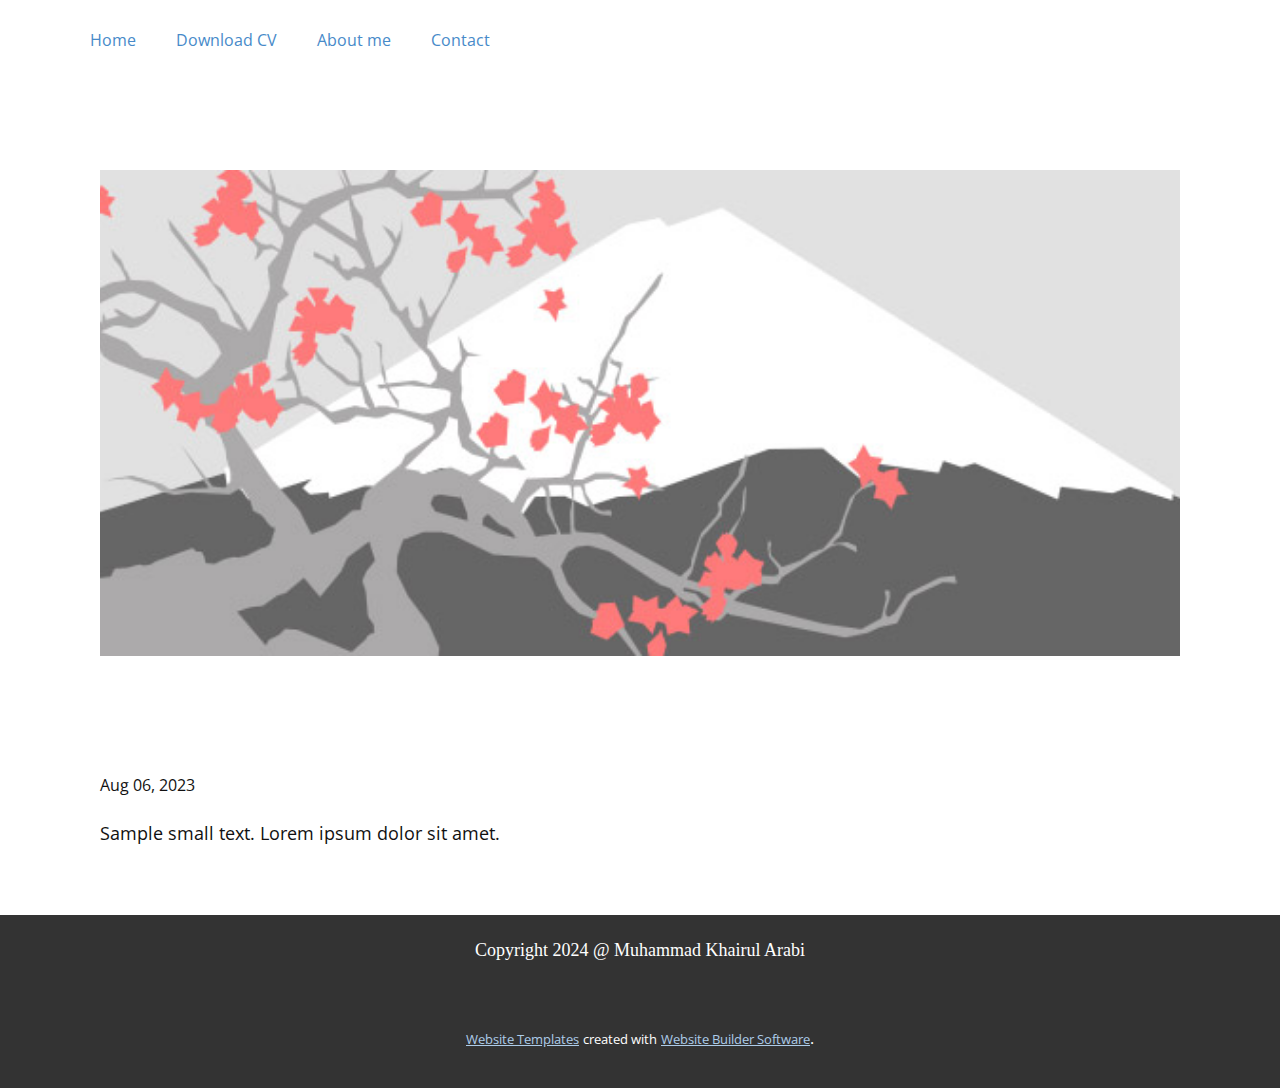
<file: blog/post-3.html>
<!DOCTYPE html>
<html style="font-size: 16px;" lang="en"><head>
    <meta name="viewport" content="width=device-width, initial-scale=1.0">
    <meta charset="utf-8">
    <meta name="keywords" content="Post 1 Headline">
    <meta name="description" content="">
    <title>Post 4 Headline</title>
    <link rel="stylesheet" href="../nicepage.css" media="screen">
<link rel="stylesheet" href="../Post-Template.css" media="screen">
    <script class="u-script" type="text/javascript" src="../jquery-1.9.1.min.js" defer=""></script>
    <script class="u-script" type="text/javascript" src="../nicepage.js" defer=""></script>
    <meta name="generator" content="Nicepage 6.6.5, nicepage.com">
    <link id="u-theme-google-font" rel="stylesheet" href="https://fonts.googleapis.com/css?family=Roboto:100,100i,300,300i,400,400i,500,500i,700,700i,900,900i|Open+Sans:300,300i,400,400i,500,500i,600,600i,700,700i,800,800i">
    
    
    
    <script type="application/ld+json">{
		"@context": "http://schema.org",
		"@type": "Organization",
		"name": "WebSite5541925"
}</script>
    <meta name="theme-color" content="#478ac9">
  <meta data-intl-tel-input-cdn-path="intlTelInput/"></head>
  <body data-path-to-root="./" data-include-products="false" class="u-body u-xl-mode" data-lang="en"><header class="u-clearfix u-header u-header" id="sec-d267"><div class="u-clearfix u-sheet u-sheet-1">
        <nav class="u-menu u-menu-one-level u-offcanvas u-menu-1">
          <div class="menu-collapse" style="font-size: 1rem; letter-spacing: 0px;">
            <a class="u-button-style u-custom-left-right-menu-spacing u-custom-padding-bottom u-custom-text-color u-custom-top-bottom-menu-spacing u-nav-link u-text-active-palette-1-base u-text-hover-palette-2-base" href="#">
              <svg class="u-svg-link" viewBox="0 0 24 24"><use xlink:href="#menu-hamburger"></use></svg>
              <svg class="u-svg-content" version="1.1" id="menu-hamburger" viewBox="0 0 16 16" x="0px" y="0px" xmlns:xlink="http://www.w3.org/1999/xlink" xmlns="http://www.w3.org/2000/svg"><g><rect y="1" width="16" height="2"></rect><rect y="7" width="16" height="2"></rect><rect y="13" width="16" height="2"></rect>
</g></svg>
            </a>
          </div>
          <div class="u-custom-menu u-nav-container">
            <ul class="u-nav u-unstyled u-nav-1"><li class="u-nav-item"><a class="u-button-style u-nav-link u-text-palette-1-base" href="../Home.html#sec-df32">Home</a>
</li><li class="u-nav-item"><a class="u-button-style u-nav-link u-text-palette-1-base" href="../Home.html#sec-4bc9">Download CV</a>
</li><li class="u-nav-item"><a class="u-button-style u-nav-link u-text-palette-1-base" href="../Home.html#sec-4498">About me</a>
</li><li class="u-nav-item"><a class="u-button-style u-nav-link u-text-palette-1-base" href="../Home.html#sec-301b">Contact</a>
</li></ul>
          </div>
          <div class="u-custom-menu u-nav-container-collapse">
            <div class="u-black u-container-style u-inner-container-layout u-opacity u-opacity-95 u-sidenav">
              <div class="u-inner-container-layout u-sidenav-overflow">
                <div class="u-menu-close"></div>
                <ul class="u-align-center u-nav u-popupmenu-items u-unstyled u-nav-2"><li class="u-nav-item"><a class="u-button-style u-nav-link" href="../Home.html#sec-df32">Home</a>
</li><li class="u-nav-item"><a class="u-button-style u-nav-link" href="../Home.html#sec-4bc9">Download CV</a>
</li><li class="u-nav-item"><a class="u-button-style u-nav-link" href="../Home.html#sec-4498">About me</a>
</li><li class="u-nav-item"><a class="u-button-style u-nav-link" href="../Home.html#sec-301b">Contact</a>
</li></ul>
              </div>
            </div>
            <div class="u-black u-menu-overlay u-opacity u-opacity-70"></div>
          </div>
        </nav>
      </div></header>
    <section class="u-align-center u-clearfix u-section-1" id="sec-33b8">
      <div class="u-clearfix u-sheet u-valign-middle-md u-valign-middle-sm u-valign-middle-xs u-sheet-1"><!--post_details--><!--post_details_options_json--><!--{"source":""}--><!--/post_details_options_json--><!--blog_post-->
        <div class="u-container-style u-expanded-width u-post-details u-post-details-1">
          <div class="u-container-layout u-valign-middle u-container-layout-1"><!--blog_post_image-->
            <img alt="" class="u-blog-control u-expanded-width u-image u-image-default u-image-1" src="../images/0fd3416c.jpeg"><!--/blog_post_image--><!--blog_post_header-->
            <h2 class="u-blog-control u-text u-text-1">Post 4 Headline</h2><!--/blog_post_header--><!--blog_post_metadata-->
            <div class="u-blog-control u-metadata u-metadata-1"><!--blog_post_metadata_date-->
              <span class="u-meta-date u-meta-icon">Aug 06, 2023</span><!--/blog_post_metadata_date--><!--blog_post_metadata_category-->
              <!--/blog_post_metadata_category--><!--blog_post_metadata_comments-->
              <!--/blog_post_metadata_comments-->
            </div><!--/blog_post_metadata--><!--blog_post_content-->
            <div class="u-align-justify u-blog-control u-post-content u-text u-text-2 fr-view">
  Sample small text. Lorem ipsum dolor sit amet.
  </div><!--/blog_post_content-->
          </div>
        </div><!--/blog_post--><!--/post_details-->
      </div>
    </section>
    
    
    
    <footer class="u-align-center u-clearfix u-footer u-grey-80 u-footer" id="sec-2837"><div class="u-clearfix u-sheet u-valign-middle u-sheet-1">
        <h3 class="u-custom-font u-font-georgia u-headline u-text u-text-default u-text-1">
          <a href="/">Copyright 2024 @ Muhammad Khairul Arabi </a>
        </h3>
      </div></footer>
    <section class="u-backlink u-clearfix u-grey-80">
      <a class="u-link" href="https://nicepage.com/website-templates" target="_blank">
        <span>Website Templates</span>
      </a>
      <p class="u-text">
        <span>created with</span>
      </p>
      <a class="u-link" href="" target="_blank">
        <span>Website Builder Software</span>
      </a>. 
    </section>
  
</body></html>
</file>
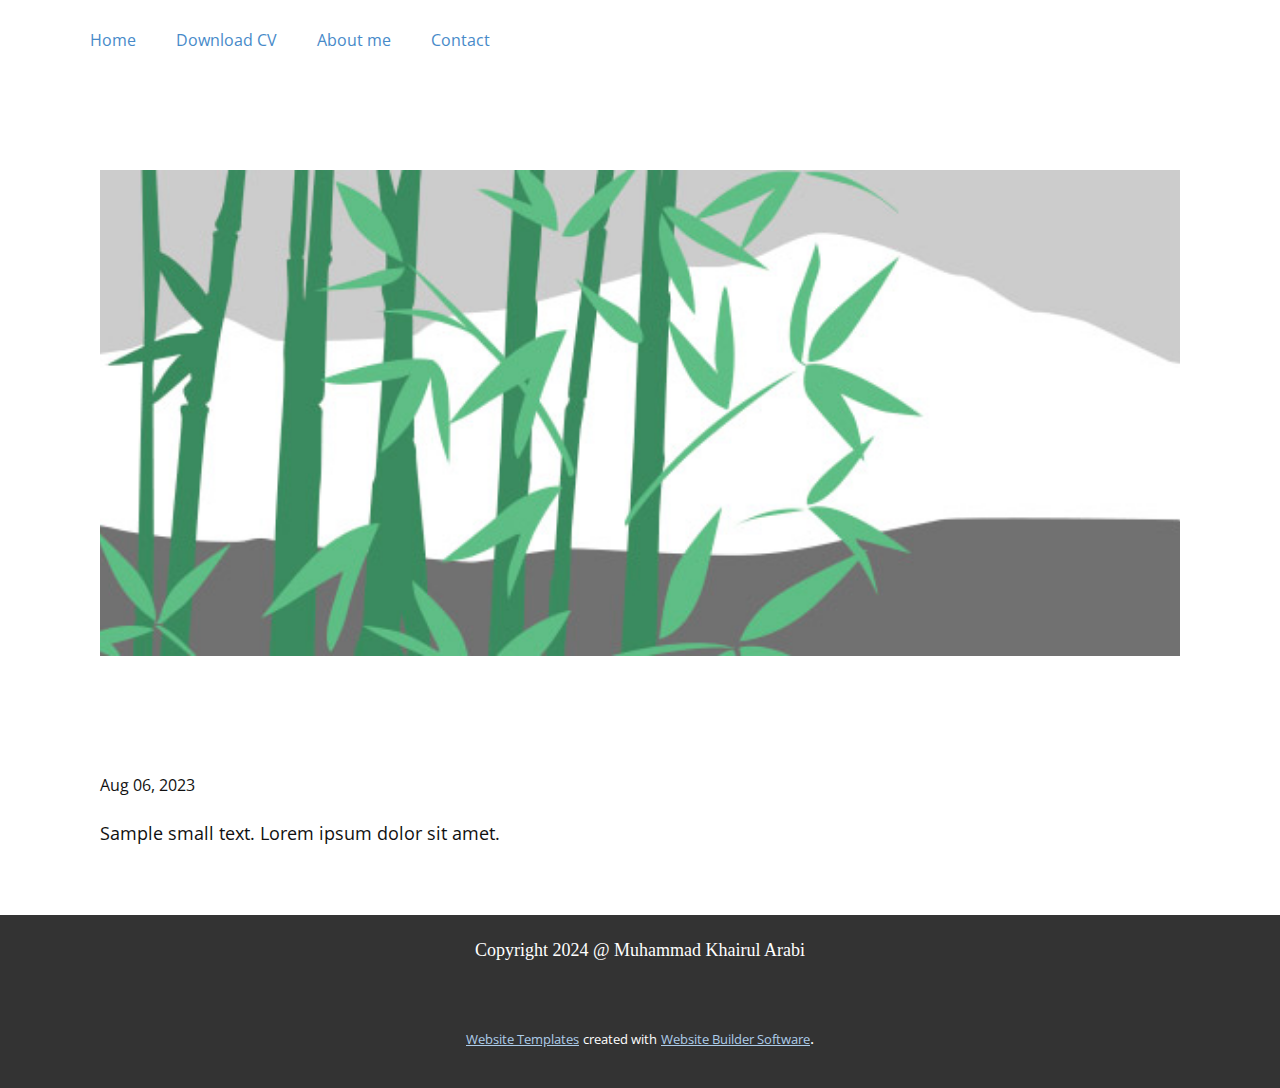
<file: blog/post-4.html>
<!DOCTYPE html>
<html style="font-size: 16px;" lang="en"><head>
    <meta name="viewport" content="width=device-width, initial-scale=1.0">
    <meta charset="utf-8">
    <meta name="keywords" content="Post 1 Headline">
    <meta name="description" content="">
    <title>Post 5 Headline</title>
    <link rel="stylesheet" href="../nicepage.css" media="screen">
<link rel="stylesheet" href="../Post-Template.css" media="screen">
    <script class="u-script" type="text/javascript" src="../jquery-1.9.1.min.js" defer=""></script>
    <script class="u-script" type="text/javascript" src="../nicepage.js" defer=""></script>
    <meta name="generator" content="Nicepage 6.6.5, nicepage.com">
    <link id="u-theme-google-font" rel="stylesheet" href="https://fonts.googleapis.com/css?family=Roboto:100,100i,300,300i,400,400i,500,500i,700,700i,900,900i|Open+Sans:300,300i,400,400i,500,500i,600,600i,700,700i,800,800i">
    
    
    
    <script type="application/ld+json">{
		"@context": "http://schema.org",
		"@type": "Organization",
		"name": "WebSite5541925"
}</script>
    <meta name="theme-color" content="#478ac9">
  <meta data-intl-tel-input-cdn-path="intlTelInput/"></head>
  <body data-path-to-root="./" data-include-products="false" class="u-body u-xl-mode" data-lang="en"><header class="u-clearfix u-header u-header" id="sec-d267"><div class="u-clearfix u-sheet u-sheet-1">
        <nav class="u-menu u-menu-one-level u-offcanvas u-menu-1">
          <div class="menu-collapse" style="font-size: 1rem; letter-spacing: 0px;">
            <a class="u-button-style u-custom-left-right-menu-spacing u-custom-padding-bottom u-custom-text-color u-custom-top-bottom-menu-spacing u-nav-link u-text-active-palette-1-base u-text-hover-palette-2-base" href="#">
              <svg class="u-svg-link" viewBox="0 0 24 24"><use xlink:href="#menu-hamburger"></use></svg>
              <svg class="u-svg-content" version="1.1" id="menu-hamburger" viewBox="0 0 16 16" x="0px" y="0px" xmlns:xlink="http://www.w3.org/1999/xlink" xmlns="http://www.w3.org/2000/svg"><g><rect y="1" width="16" height="2"></rect><rect y="7" width="16" height="2"></rect><rect y="13" width="16" height="2"></rect>
</g></svg>
            </a>
          </div>
          <div class="u-custom-menu u-nav-container">
            <ul class="u-nav u-unstyled u-nav-1"><li class="u-nav-item"><a class="u-button-style u-nav-link u-text-palette-1-base" href="../Home.html#sec-df32">Home</a>
</li><li class="u-nav-item"><a class="u-button-style u-nav-link u-text-palette-1-base" href="../Home.html#sec-4bc9">Download CV</a>
</li><li class="u-nav-item"><a class="u-button-style u-nav-link u-text-palette-1-base" href="../Home.html#sec-4498">About me</a>
</li><li class="u-nav-item"><a class="u-button-style u-nav-link u-text-palette-1-base" href="../Home.html#sec-301b">Contact</a>
</li></ul>
          </div>
          <div class="u-custom-menu u-nav-container-collapse">
            <div class="u-black u-container-style u-inner-container-layout u-opacity u-opacity-95 u-sidenav">
              <div class="u-inner-container-layout u-sidenav-overflow">
                <div class="u-menu-close"></div>
                <ul class="u-align-center u-nav u-popupmenu-items u-unstyled u-nav-2"><li class="u-nav-item"><a class="u-button-style u-nav-link" href="../Home.html#sec-df32">Home</a>
</li><li class="u-nav-item"><a class="u-button-style u-nav-link" href="../Home.html#sec-4bc9">Download CV</a>
</li><li class="u-nav-item"><a class="u-button-style u-nav-link" href="../Home.html#sec-4498">About me</a>
</li><li class="u-nav-item"><a class="u-button-style u-nav-link" href="../Home.html#sec-301b">Contact</a>
</li></ul>
              </div>
            </div>
            <div class="u-black u-menu-overlay u-opacity u-opacity-70"></div>
          </div>
        </nav>
      </div></header>
    <section class="u-align-center u-clearfix u-section-1" id="sec-33b8">
      <div class="u-clearfix u-sheet u-valign-middle-md u-valign-middle-sm u-valign-middle-xs u-sheet-1"><!--post_details--><!--post_details_options_json--><!--{"source":""}--><!--/post_details_options_json--><!--blog_post-->
        <div class="u-container-style u-expanded-width u-post-details u-post-details-1">
          <div class="u-container-layout u-valign-middle u-container-layout-1"><!--blog_post_image-->
            <img alt="" class="u-blog-control u-expanded-width u-image u-image-default u-image-1" src="../images/68f64b9d.jpeg"><!--/blog_post_image--><!--blog_post_header-->
            <h2 class="u-blog-control u-text u-text-1">Post 5 Headline</h2><!--/blog_post_header--><!--blog_post_metadata-->
            <div class="u-blog-control u-metadata u-metadata-1"><!--blog_post_metadata_date-->
              <span class="u-meta-date u-meta-icon">Aug 06, 2023</span><!--/blog_post_metadata_date--><!--blog_post_metadata_category-->
              <!--/blog_post_metadata_category--><!--blog_post_metadata_comments-->
              <!--/blog_post_metadata_comments-->
            </div><!--/blog_post_metadata--><!--blog_post_content-->
            <div class="u-align-justify u-blog-control u-post-content u-text u-text-2 fr-view">
  Sample small text. Lorem ipsum dolor sit amet.
  </div><!--/blog_post_content-->
          </div>
        </div><!--/blog_post--><!--/post_details-->
      </div>
    </section>
    
    
    
    <footer class="u-align-center u-clearfix u-footer u-grey-80 u-footer" id="sec-2837"><div class="u-clearfix u-sheet u-valign-middle u-sheet-1">
        <h3 class="u-custom-font u-font-georgia u-headline u-text u-text-default u-text-1">
          <a href="/">Copyright 2024 @ Muhammad Khairul Arabi </a>
        </h3>
      </div></footer>
    <section class="u-backlink u-clearfix u-grey-80">
      <a class="u-link" href="https://nicepage.com/website-templates" target="_blank">
        <span>Website Templates</span>
      </a>
      <p class="u-text">
        <span>created with</span>
      </p>
      <a class="u-link" href="" target="_blank">
        <span>Website Builder Software</span>
      </a>. 
    </section>
  
</body></html>
</file>
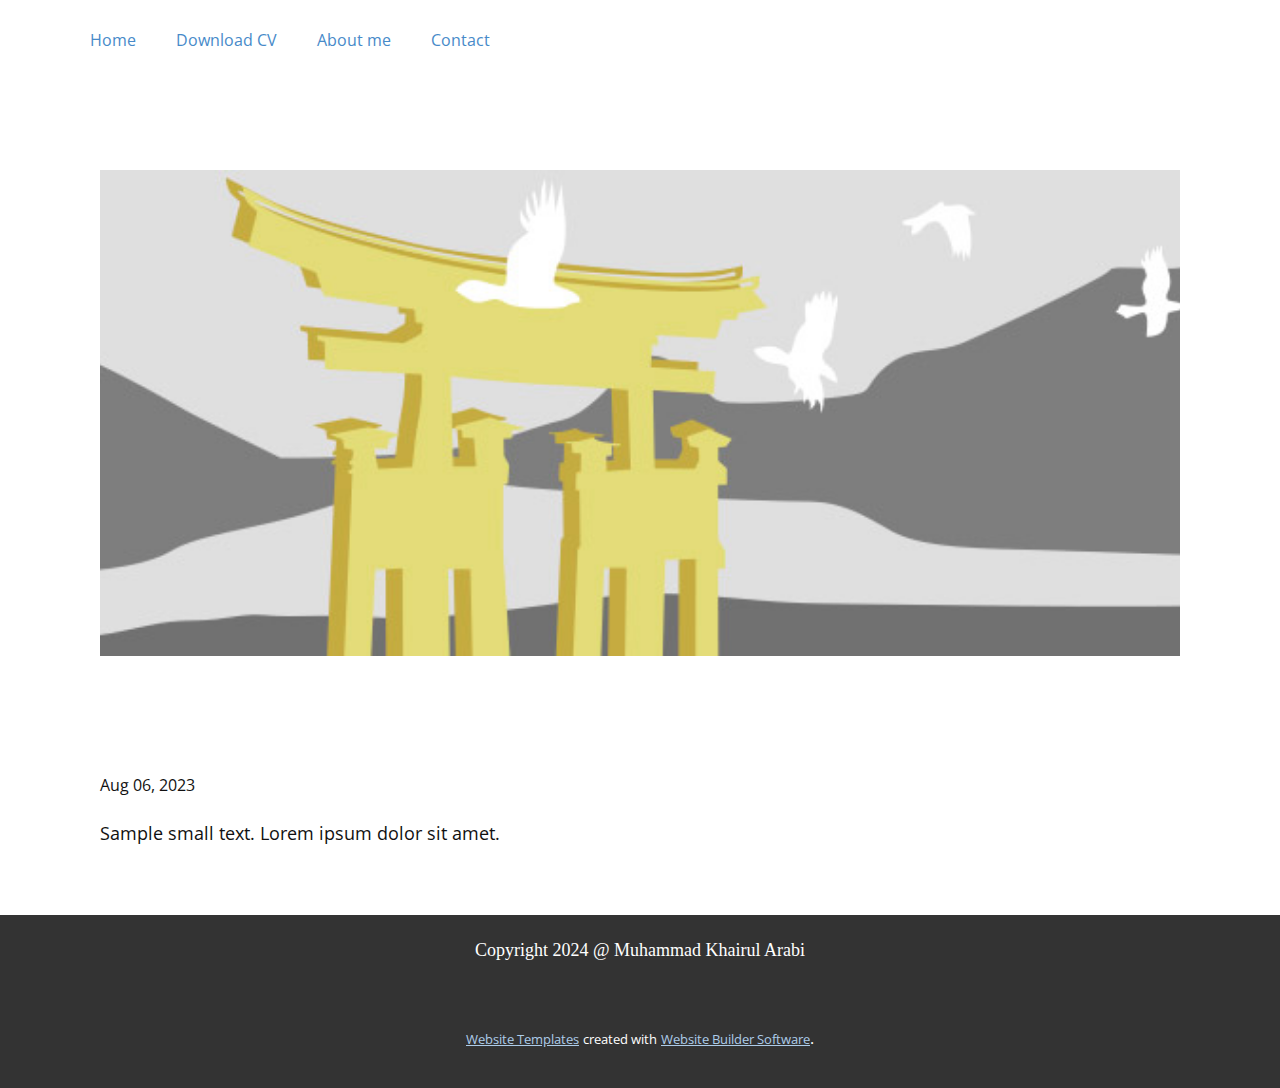
<file: blog/post-5.html>
<!DOCTYPE html>
<html style="font-size: 16px;" lang="en"><head>
    <meta name="viewport" content="width=device-width, initial-scale=1.0">
    <meta charset="utf-8">
    <meta name="keywords" content="Post 1 Headline">
    <meta name="description" content="">
    <title>Post 6 Headline</title>
    <link rel="stylesheet" href="../nicepage.css" media="screen">
<link rel="stylesheet" href="../Post-Template.css" media="screen">
    <script class="u-script" type="text/javascript" src="../jquery-1.9.1.min.js" defer=""></script>
    <script class="u-script" type="text/javascript" src="../nicepage.js" defer=""></script>
    <meta name="generator" content="Nicepage 6.6.5, nicepage.com">
    <link id="u-theme-google-font" rel="stylesheet" href="https://fonts.googleapis.com/css?family=Roboto:100,100i,300,300i,400,400i,500,500i,700,700i,900,900i|Open+Sans:300,300i,400,400i,500,500i,600,600i,700,700i,800,800i">
    
    
    
    <script type="application/ld+json">{
		"@context": "http://schema.org",
		"@type": "Organization",
		"name": "WebSite5541925"
}</script>
    <meta name="theme-color" content="#478ac9">
  <meta data-intl-tel-input-cdn-path="intlTelInput/"></head>
  <body data-path-to-root="./" data-include-products="false" class="u-body u-xl-mode" data-lang="en"><header class="u-clearfix u-header u-header" id="sec-d267"><div class="u-clearfix u-sheet u-sheet-1">
        <nav class="u-menu u-menu-one-level u-offcanvas u-menu-1">
          <div class="menu-collapse" style="font-size: 1rem; letter-spacing: 0px;">
            <a class="u-button-style u-custom-left-right-menu-spacing u-custom-padding-bottom u-custom-text-color u-custom-top-bottom-menu-spacing u-nav-link u-text-active-palette-1-base u-text-hover-palette-2-base" href="#">
              <svg class="u-svg-link" viewBox="0 0 24 24"><use xlink:href="#menu-hamburger"></use></svg>
              <svg class="u-svg-content" version="1.1" id="menu-hamburger" viewBox="0 0 16 16" x="0px" y="0px" xmlns:xlink="http://www.w3.org/1999/xlink" xmlns="http://www.w3.org/2000/svg"><g><rect y="1" width="16" height="2"></rect><rect y="7" width="16" height="2"></rect><rect y="13" width="16" height="2"></rect>
</g></svg>
            </a>
          </div>
          <div class="u-custom-menu u-nav-container">
            <ul class="u-nav u-unstyled u-nav-1"><li class="u-nav-item"><a class="u-button-style u-nav-link u-text-palette-1-base" href="../Home.html#sec-df32">Home</a>
</li><li class="u-nav-item"><a class="u-button-style u-nav-link u-text-palette-1-base" href="../Home.html#sec-4bc9">Download CV</a>
</li><li class="u-nav-item"><a class="u-button-style u-nav-link u-text-palette-1-base" href="../Home.html#sec-4498">About me</a>
</li><li class="u-nav-item"><a class="u-button-style u-nav-link u-text-palette-1-base" href="../Home.html#sec-301b">Contact</a>
</li></ul>
          </div>
          <div class="u-custom-menu u-nav-container-collapse">
            <div class="u-black u-container-style u-inner-container-layout u-opacity u-opacity-95 u-sidenav">
              <div class="u-inner-container-layout u-sidenav-overflow">
                <div class="u-menu-close"></div>
                <ul class="u-align-center u-nav u-popupmenu-items u-unstyled u-nav-2"><li class="u-nav-item"><a class="u-button-style u-nav-link" href="../Home.html#sec-df32">Home</a>
</li><li class="u-nav-item"><a class="u-button-style u-nav-link" href="../Home.html#sec-4bc9">Download CV</a>
</li><li class="u-nav-item"><a class="u-button-style u-nav-link" href="../Home.html#sec-4498">About me</a>
</li><li class="u-nav-item"><a class="u-button-style u-nav-link" href="../Home.html#sec-301b">Contact</a>
</li></ul>
              </div>
            </div>
            <div class="u-black u-menu-overlay u-opacity u-opacity-70"></div>
          </div>
        </nav>
      </div></header>
    <section class="u-align-center u-clearfix u-section-1" id="sec-33b8">
      <div class="u-clearfix u-sheet u-valign-middle-md u-valign-middle-sm u-valign-middle-xs u-sheet-1"><!--post_details--><!--post_details_options_json--><!--{"source":""}--><!--/post_details_options_json--><!--blog_post-->
        <div class="u-container-style u-expanded-width u-post-details u-post-details-1">
          <div class="u-container-layout u-valign-middle u-container-layout-1"><!--blog_post_image-->
            <img alt="" class="u-blog-control u-expanded-width u-image u-image-default u-image-1" src="../images/8ad73f3c.jpeg"><!--/blog_post_image--><!--blog_post_header-->
            <h2 class="u-blog-control u-text u-text-1">Post 6 Headline</h2><!--/blog_post_header--><!--blog_post_metadata-->
            <div class="u-blog-control u-metadata u-metadata-1"><!--blog_post_metadata_date-->
              <span class="u-meta-date u-meta-icon">Aug 06, 2023</span><!--/blog_post_metadata_date--><!--blog_post_metadata_category-->
              <!--/blog_post_metadata_category--><!--blog_post_metadata_comments-->
              <!--/blog_post_metadata_comments-->
            </div><!--/blog_post_metadata--><!--blog_post_content-->
            <div class="u-align-justify u-blog-control u-post-content u-text u-text-2 fr-view">
  Sample small text. Lorem ipsum dolor sit amet.
  </div><!--/blog_post_content-->
          </div>
        </div><!--/blog_post--><!--/post_details-->
      </div>
    </section>
    
    
    
    <footer class="u-align-center u-clearfix u-footer u-grey-80 u-footer" id="sec-2837"><div class="u-clearfix u-sheet u-valign-middle u-sheet-1">
        <h3 class="u-custom-font u-font-georgia u-headline u-text u-text-default u-text-1">
          <a href="/">Copyright 2024 @ Muhammad Khairul Arabi </a>
        </h3>
      </div></footer>
    <section class="u-backlink u-clearfix u-grey-80">
      <a class="u-link" href="https://nicepage.com/website-templates" target="_blank">
        <span>Website Templates</span>
      </a>
      <p class="u-text">
        <span>created with</span>
      </p>
      <a class="u-link" href="" target="_blank">
        <span>Website Builder Software</span>
      </a>. 
    </section>
  
</body></html>
</file>
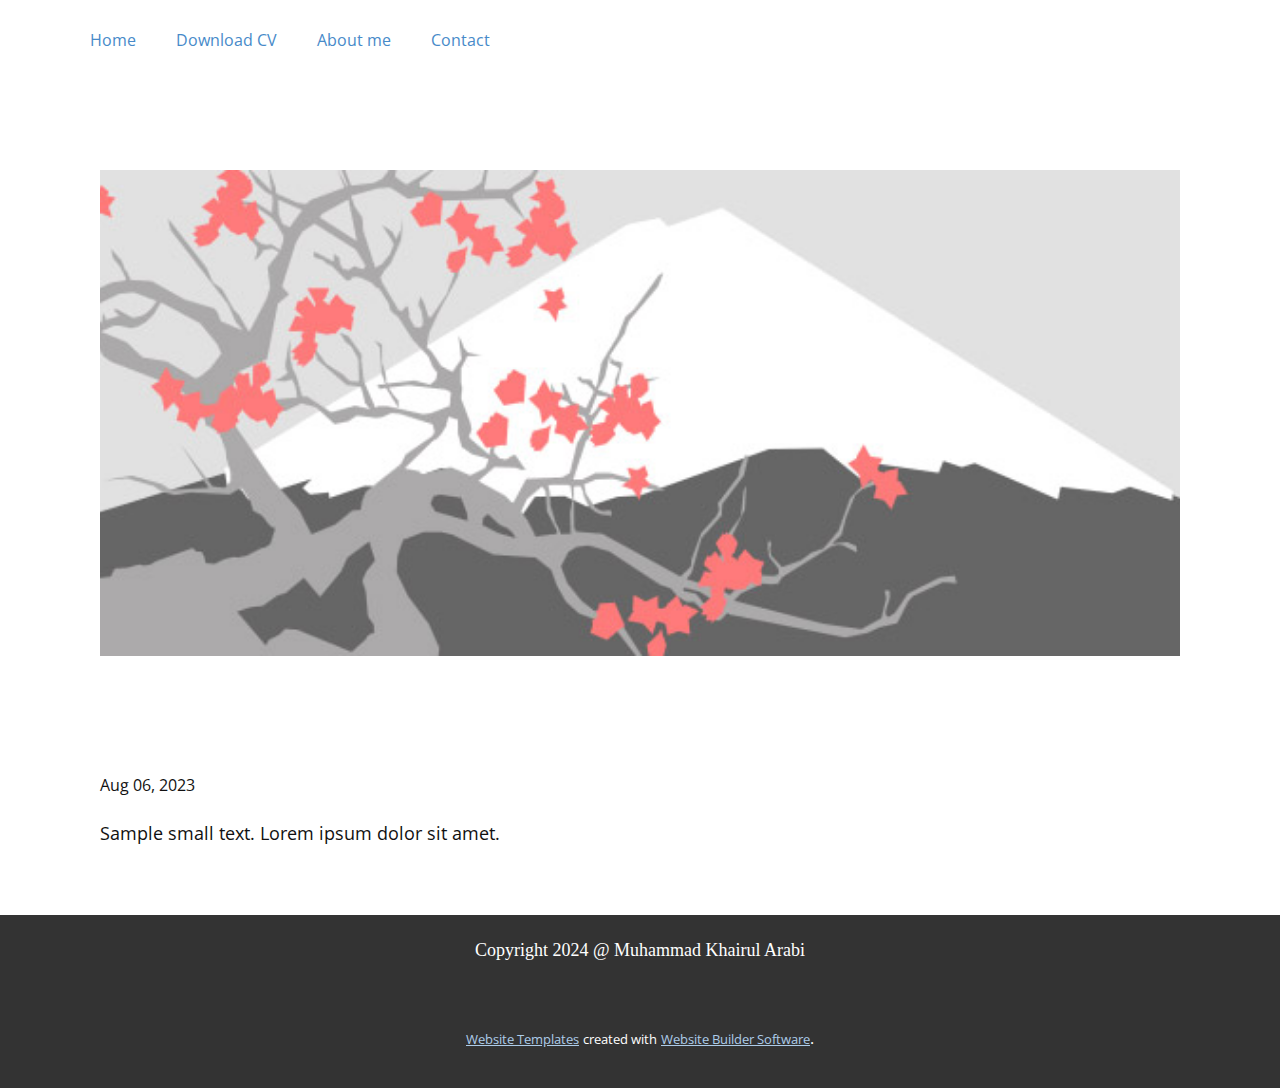
<file: blog/post.html>
<!DOCTYPE html>
<html style="font-size: 16px;" lang="en"><head>
    <meta name="viewport" content="width=device-width, initial-scale=1.0">
    <meta charset="utf-8">
    <meta name="keywords" content="Post 1 Headline">
    <meta name="description" content="">
    <title>Post 1 Headline</title>
    <link rel="stylesheet" href="../nicepage.css" media="screen">
<link rel="stylesheet" href="../Post-Template.css" media="screen">
    <script class="u-script" type="text/javascript" src="../jquery-1.9.1.min.js" defer=""></script>
    <script class="u-script" type="text/javascript" src="../nicepage.js" defer=""></script>
    <meta name="generator" content="Nicepage 6.6.5, nicepage.com">
    <link id="u-theme-google-font" rel="stylesheet" href="https://fonts.googleapis.com/css?family=Roboto:100,100i,300,300i,400,400i,500,500i,700,700i,900,900i|Open+Sans:300,300i,400,400i,500,500i,600,600i,700,700i,800,800i">
    
    
    
    <script type="application/ld+json">{
		"@context": "http://schema.org",
		"@type": "Organization",
		"name": "WebSite5541925"
}</script>
    <meta name="theme-color" content="#478ac9">
  <meta data-intl-tel-input-cdn-path="intlTelInput/"></head>
  <body data-path-to-root="./" data-include-products="false" class="u-body u-xl-mode" data-lang="en"><header class="u-clearfix u-header u-header" id="sec-d267"><div class="u-clearfix u-sheet u-sheet-1">
        <nav class="u-menu u-menu-one-level u-offcanvas u-menu-1">
          <div class="menu-collapse" style="font-size: 1rem; letter-spacing: 0px;">
            <a class="u-button-style u-custom-left-right-menu-spacing u-custom-padding-bottom u-custom-text-color u-custom-top-bottom-menu-spacing u-nav-link u-text-active-palette-1-base u-text-hover-palette-2-base" href="#">
              <svg class="u-svg-link" viewBox="0 0 24 24"><use xlink:href="#menu-hamburger"></use></svg>
              <svg class="u-svg-content" version="1.1" id="menu-hamburger" viewBox="0 0 16 16" x="0px" y="0px" xmlns:xlink="http://www.w3.org/1999/xlink" xmlns="http://www.w3.org/2000/svg"><g><rect y="1" width="16" height="2"></rect><rect y="7" width="16" height="2"></rect><rect y="13" width="16" height="2"></rect>
</g></svg>
            </a>
          </div>
          <div class="u-custom-menu u-nav-container">
            <ul class="u-nav u-unstyled u-nav-1"><li class="u-nav-item"><a class="u-button-style u-nav-link u-text-palette-1-base" href="../Home.html#sec-df32">Home</a>
</li><li class="u-nav-item"><a class="u-button-style u-nav-link u-text-palette-1-base" href="../Home.html#sec-4bc9">Download CV</a>
</li><li class="u-nav-item"><a class="u-button-style u-nav-link u-text-palette-1-base" href="../Home.html#sec-4498">About me</a>
</li><li class="u-nav-item"><a class="u-button-style u-nav-link u-text-palette-1-base" href="../Home.html#sec-301b">Contact</a>
</li></ul>
          </div>
          <div class="u-custom-menu u-nav-container-collapse">
            <div class="u-black u-container-style u-inner-container-layout u-opacity u-opacity-95 u-sidenav">
              <div class="u-inner-container-layout u-sidenav-overflow">
                <div class="u-menu-close"></div>
                <ul class="u-align-center u-nav u-popupmenu-items u-unstyled u-nav-2"><li class="u-nav-item"><a class="u-button-style u-nav-link" href="../Home.html#sec-df32">Home</a>
</li><li class="u-nav-item"><a class="u-button-style u-nav-link" href="../Home.html#sec-4bc9">Download CV</a>
</li><li class="u-nav-item"><a class="u-button-style u-nav-link" href="../Home.html#sec-4498">About me</a>
</li><li class="u-nav-item"><a class="u-button-style u-nav-link" href="../Home.html#sec-301b">Contact</a>
</li></ul>
              </div>
            </div>
            <div class="u-black u-menu-overlay u-opacity u-opacity-70"></div>
          </div>
        </nav>
      </div></header>
    <section class="u-align-center u-clearfix u-section-1" id="sec-33b8">
      <div class="u-clearfix u-sheet u-valign-middle-md u-valign-middle-sm u-valign-middle-xs u-sheet-1"><!--post_details--><!--post_details_options_json--><!--{"source":""}--><!--/post_details_options_json--><!--blog_post-->
        <div class="u-container-style u-expanded-width u-post-details u-post-details-1">
          <div class="u-container-layout u-valign-middle u-container-layout-1"><!--blog_post_image-->
            <img alt="" class="u-blog-control u-expanded-width u-image u-image-default u-image-1" src="../images/0fd3416c.jpeg"><!--/blog_post_image--><!--blog_post_header-->
            <h2 class="u-blog-control u-text u-text-1">Post 1 Headline</h2><!--/blog_post_header--><!--blog_post_metadata-->
            <div class="u-blog-control u-metadata u-metadata-1"><!--blog_post_metadata_date-->
              <span class="u-meta-date u-meta-icon">Aug 06, 2023</span><!--/blog_post_metadata_date--><!--blog_post_metadata_category-->
              <!--/blog_post_metadata_category--><!--blog_post_metadata_comments-->
              <!--/blog_post_metadata_comments-->
            </div><!--/blog_post_metadata--><!--blog_post_content-->
            <div class="u-align-justify u-blog-control u-post-content u-text u-text-2 fr-view">
  Sample small text. Lorem ipsum dolor sit amet.
  </div><!--/blog_post_content-->
          </div>
        </div><!--/blog_post--><!--/post_details-->
      </div>
    </section>
    
    
    
    <footer class="u-align-center u-clearfix u-footer u-grey-80 u-footer" id="sec-2837"><div class="u-clearfix u-sheet u-valign-middle u-sheet-1">
        <h3 class="u-custom-font u-font-georgia u-headline u-text u-text-default u-text-1">
          <a href="/">Copyright 2024 @ Muhammad Khairul Arabi </a>
        </h3>
      </div></footer>
    <section class="u-backlink u-clearfix u-grey-80">
      <a class="u-link" href="https://nicepage.com/website-templates" target="_blank">
        <span>Website Templates</span>
      </a>
      <p class="u-text">
        <span>created with</span>
      </p>
      <a class="u-link" href="" target="_blank">
        <span>Website Builder Software</span>
      </a>. 
    </section>
  
</body></html>
</file>
